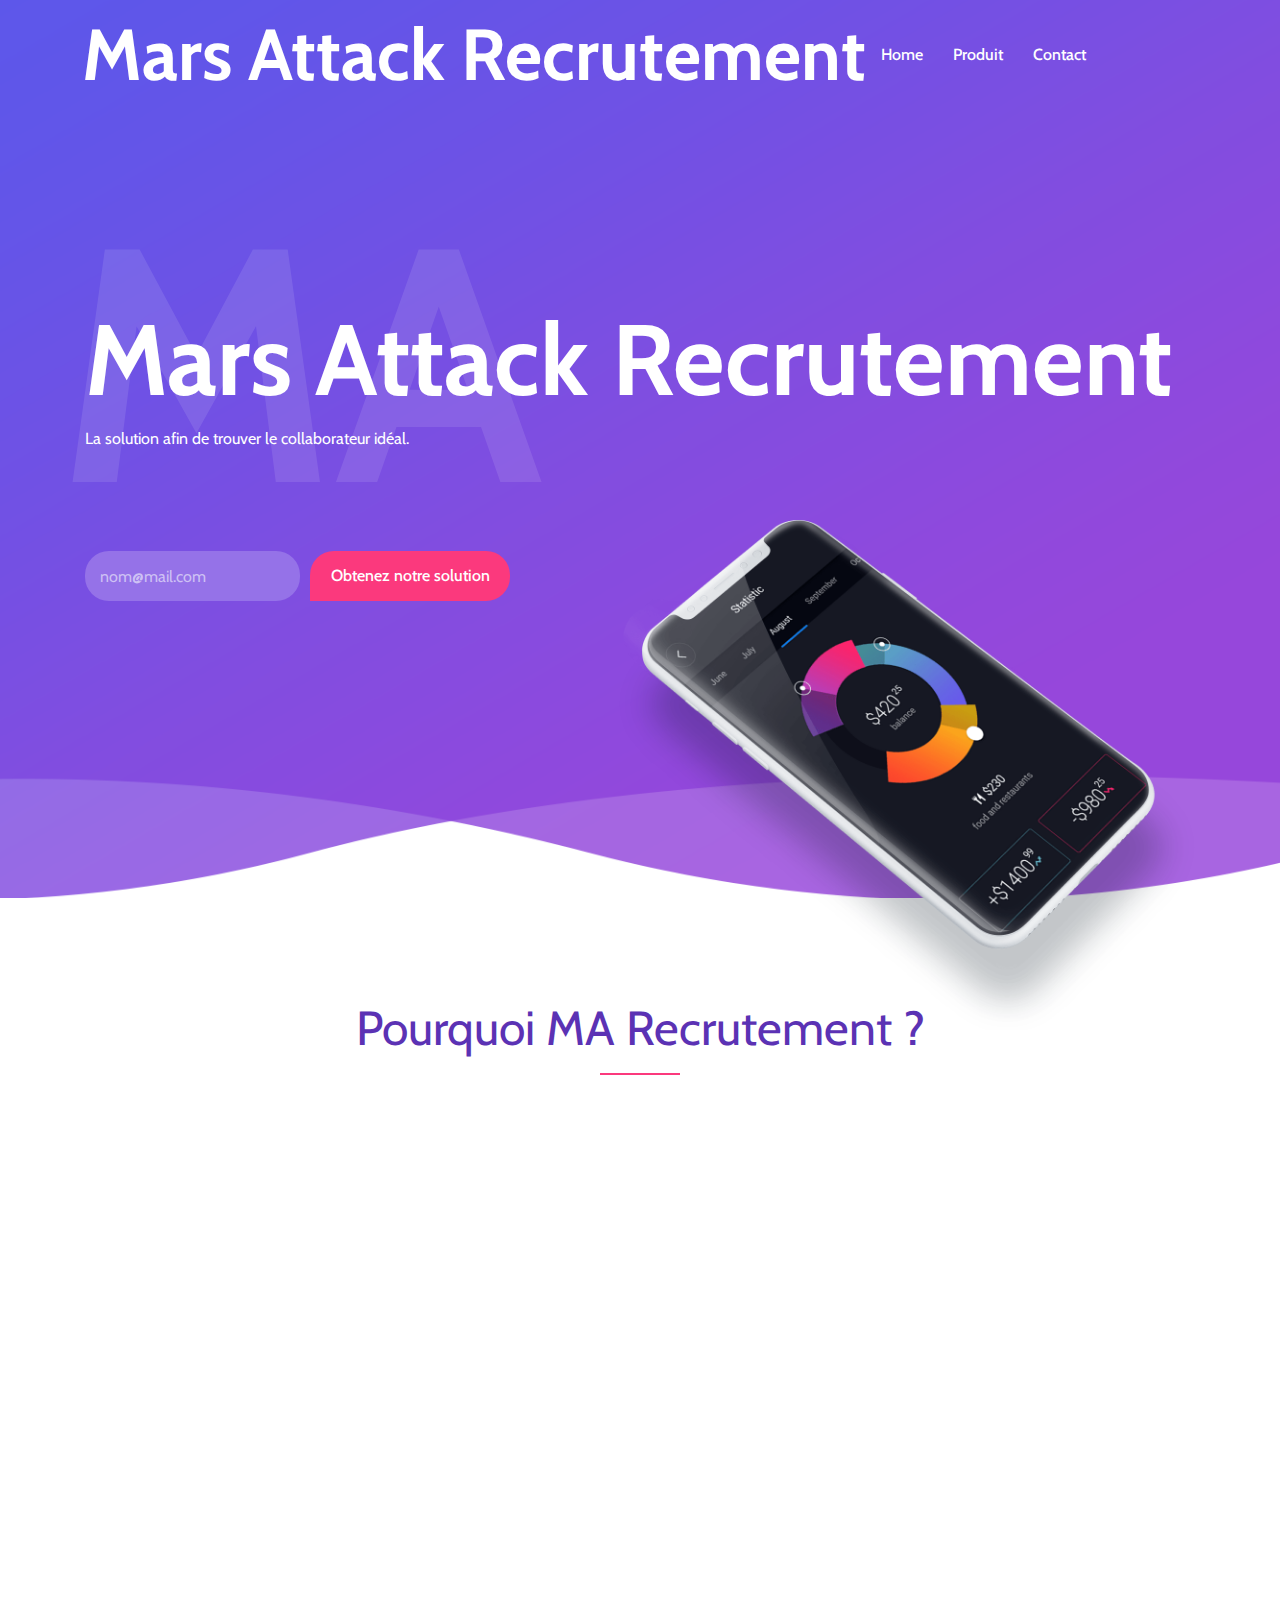
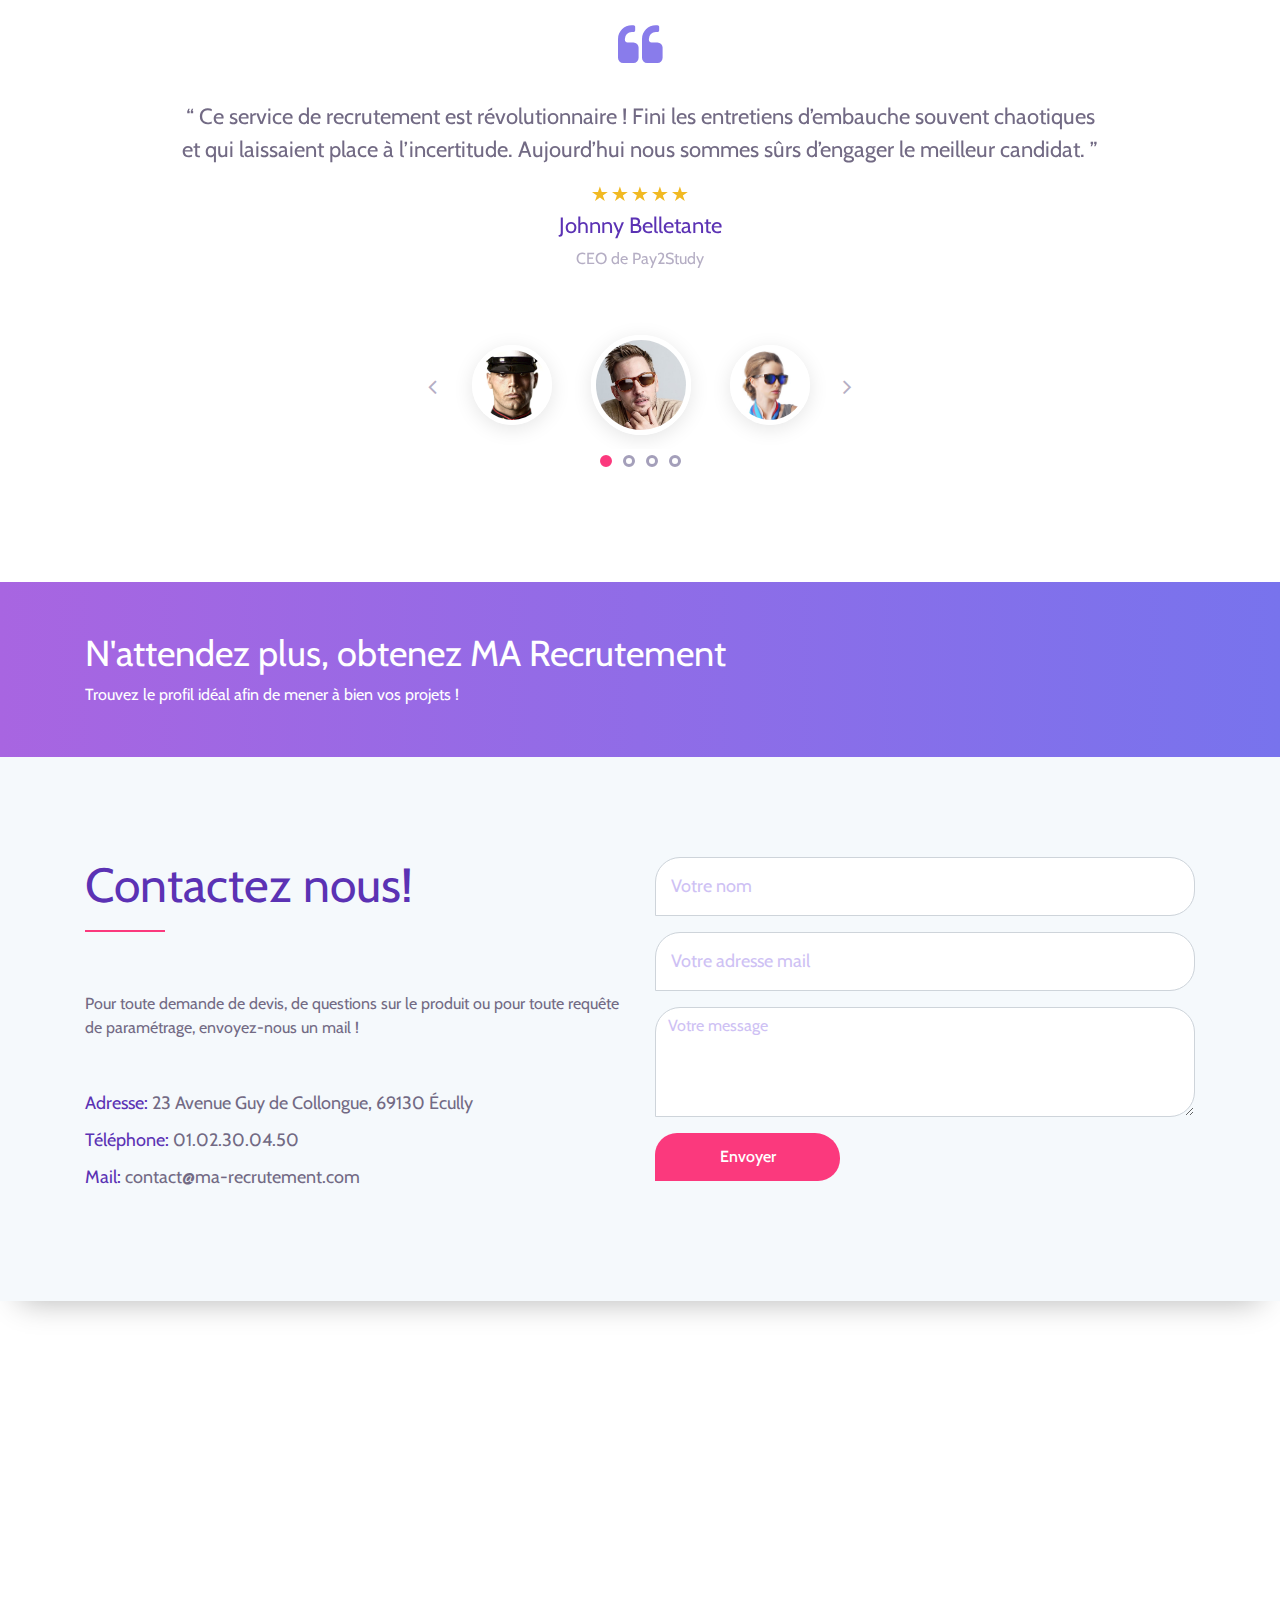
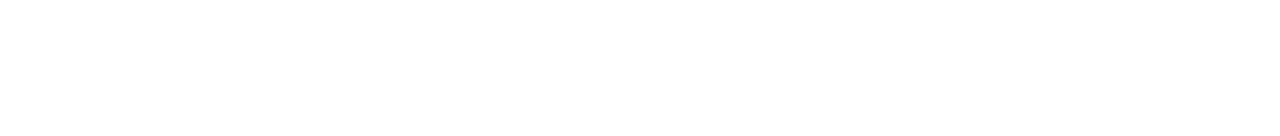
<file: index.html>
<!DOCTYPE html>
<html lang="en">

<head>
    <meta charset="UTF-8">
    <meta name="description" content="">
    <meta http-equiv="X-UA-Compatible" content="IE=edge">
    <meta name="viewport" content="width=device-width, initial-scale=1, shrink-to-fit=no">
    <!-- The above 4 meta tags *must* come first in the head; any other head content must come *after* these tags -->

    <!-- Title -->
    <title>Mars Attack Recrutement</title>

    <!-- Favicon -->
    <link rel="icon" href="img/core-img/favicon.ico">

    <!-- Core Stylesheet -->
    <link href="style.css" rel="stylesheet">

    <!-- Responsive CSS -->
    <link href="css/responsive.css" rel="stylesheet">

</head>

<body>
    <!-- Preloader Start -->
    <div id="preloader">
        <div class="colorlib-load"></div>
    </div>

    <!-- ***** Header Area Start ***** -->
    <header class="header_area animated">
        <div class="container-fluid">
            <div class="row align-items-center">
                <!-- Menu Area Start -->
                <div class="col-12 col-lg-10">
                    <div class="menu_area">
                        <nav class="navbar navbar-expand-lg navbar-light">
                            <!-- Logo -->
                            <a class="navbar-brand" href="#">Mars Attack Recrutement</a>
                            <button class="navbar-toggler" type="button" data-toggle="collapse" data-target="#ca-navbar" aria-controls="ca-navbar" aria-expanded="false" aria-label="Toggle navigation"><span class="navbar-toggler-icon"></span></button>
                            <!-- Menu Area -->
                            <div class="collapse navbar-collapse" id="ca-navbar">
                                <ul class="navbar-nav ml-auto" id="nav">
                                    <li class="nav-item active"><a class="nav-link" href="#home">Home</a></li>
                                    <li class="nav-item"><a class="nav-link" href="produit.html">Produit</a></li>
                                    <li class="nav-item"><a class="nav-link" href="#contact">Contact</a></li>
                                </ul>

                            </div>
                        </nav>
                    </div>

            </div>
        </div>
    </header>
    <!-- ***** Header Area End ***** -->

    <!-- ***** Wellcome Area Start ***** -->
    <section class="wellcome_area clearfix" id="home">
        <div class="container h-100">
            <div class="row h-100 align-items-center">
                <div class="col-12 col-md">
                    <div class="wellcome-heading">
                        <h2>Mars Attack Recrutement</h2>
                        <h3>MA</h3>
                        <p>La solution afin de trouver le collaborateur idéal.</p>
                    </div>
                    <div class="get-start-area">
                        <!-- Form Start -->
                        <form action="#" method="post" class="form-inline">
                            <input type="email" class="form-control email" placeholder="nom@mail.com">
                            <input type="submit" class="submit" value="Obtenez notre solution">
                        </form>
                        <!-- Form End -->
                    </div>
                </div>
            </div>
        </div>
        <!-- Welcome thumb -->
        <div class="welcome-thumb wow fadeInDown" data-wow-delay="0.5s">
            <img src="img/bg-img/welcome-img.png" alt="">
        </div>
    </section>
    <!-- ***** Wellcome Area End ***** -->

    <!-- ***** Special Area Start ***** -->
    <section class="special-area bg-white section_padding_100" id="about">
        <div class="container">
            <div class="row">
                <div class="col-12">
                    <!-- Section Heading Area -->
                    <div class="section-heading text-center">
                        <h2>Pourquoi MA Recrutement ?</h2>
                        <div class="line-shape"></div>
                    </div>
                </div>
            </div>

            <div class="row">
                <!-- Single Special Area -->
                <div class="col-12 col-md-4">
                    <div class="single-special text-center wow fadeInUp" data-wow-delay="0.2s">
                        <div class="single-icon">
                            <i class="ti-mobile" aria-hidden="true"></i>
                        </div>
                        <h4>Une solution connectée</h4>
                        <p>MA Recrutement bénéficie d'une technologie de pointe rendant la solution portable et permettant une grande précision dans le recueil des données</p>
                    </div>
                </div>
                <!-- Single Special Area -->
                <div class="col-12 col-md-4">
                    <div class="single-special text-center wow fadeInUp" data-wow-delay="0.4s">
                        <div class="single-icon">
                            <i class="ti-ruler-pencil" aria-hidden="true"></i>
                        </div>
                        <h4>Du sur-mesure</h4>
                        <p>Afin de répondre le plus largement aux besoins de nos clients, notre solution est développée en étroite collaboration avec ces-derniers pour un résultat unique et propre à chaque entreprise</p>
                    </div>
                </div>
                <!-- Single Special Area -->
                <div class="col-12 col-md-4">
                    <div class="single-special text-center wow fadeInUp" data-wow-delay="0.6s">
                        <div class="single-icon">
                            <i class="ti-settings" aria-hidden="true"></i>
                        </div>
                        <h4>Matériel et logiciel</h4>
                        <p>MA Recrutement offre une solution clé en main. Outre la licence d'utilisation, c'est un ensemble de services qui sont livrés à nos clients (casques de réalité virtuelle, applications mobile et bureau, suivi, maintenance et paramétrages, et bien d'autres services !)</p>
                    </div>
                </div>
            </div>
        </div>
      

    <!-- ***** Client Feedback Area Start ***** -->
    <section class="clients-feedback-area bg-white section_padding_100 clearfix" id="testimonials">
        <div class="container">
            <div class="row justify-content-center">
                <div class="col-12 col-md-10">
                    <div class="slider slider-for">
                        <!-- Client Feedback Text  -->
                        <div class="client-feedback-text text-center">
                            <div class="client">
                                <i class="fa fa-quote-left" aria-hidden="true"></i>
                            </div>
                            <div class="client-description text-center">
                                <p>“ Ce service de recrutement est révolutionnaire ! Fini les entretiens d’embauche souvent chaotiques et qui laissaient place à l’incertitude. Aujourd’hui nous sommes sûrs d’engager le meilleur candidat. 
 ”</p>
                            </div>
                            <div class="star-icon text-center">
                                <i class="ion-ios-star"></i>
                                <i class="ion-ios-star"></i>
                                <i class="ion-ios-star"></i>
                                <i class="ion-ios-star"></i>
                                <i class="ion-ios-star"></i>
                            </div>
                            <div class="client-name text-center">
                                <h5>Johnny Belletante</h5>
                                <p>CEO de Pay2Study</p>
                            </div>
                        </div>
                        <!-- Client Feedback Text  -->
                        <div class="client-feedback-text text-center">
                            <div class="client">
                                <i class="fa fa-quote-left" aria-hidden="true"></i>
                            </div>
                            <div class="client-description text-center">
                                <p>“ Grâce à Mars Attack Recrutement j’ai trouvé les collaborateurs de mes rêves ! Cette méthode de recrutement m’a permi de découvrir et de révéler des qualités que l'on ne peut pas cerner dans des entretiens classiques. 
 ”</p>
                            </div>
                            <div class="star-icon text-center">
                                <i class="ion-ios-star"></i>
                                <i class="ion-ios-star"></i>
                                <i class="ion-ios-star"></i>
                                <i class="ion-ios-star"></i>
                                <i class="ion-ios-star"></i>
                            </div>
                            <div class="client-name text-center">
                                <h5>Léa Martin</h5>
                                <p>PNB Parihaut</p>
                            </div>
                        </div>
                        <!-- Client Feedback Text  -->
                        <div class="client-feedback-text text-center">
                            <div class="client">
                                <i class="fa fa-quote-left" aria-hidden="true"></i>
                            </div>
                            <div class="client-description text-center">
                                <p>“ Mon patron était réticent, mais finalement j'ai réussi à le convaincre d'essayer. Il a été conquis par le gain de temps ! Depuis, la solution a été installée dans tout le Groupe !”</p>
                            </div>
                            <div class="star-icon text-center">
                                <i class="ion-ios-star"></i>
                                <i class="ion-ios-star"></i>
                                <i class="ion-ios-star"></i>
                                <i class="ion-ios-star"></i>
                                <i class="ion-ios-star"></i>
                            </div>
                            <div class="client-name text-center">
                                <h5>Hélène Dupuis</h5>
                                <p>Directrice marketing</p>
                            </div>
                        </div>
                        <!-- Client Feedback Text  -->
                        <div class="client-feedback-text text-center">
                            <div class="client">
                                <i class="fa fa-quote-left" aria-hidden="true"></i>
                            </div>
                            <div class="client-description text-center">
                                <p>“ Après des mois sans emploi, j’ai pu trouver l’emploi qui me convenait avec une simulation d’un débarquement sur mars. Incroyable ! Aujourd’hui je suis épanoui.  ”</p>
                            </div>
                            <div class="star-icon text-center">
                                <i class="ion-ios-star"></i>
                                <i class="ion-ios-star"></i>
                                <i class="ion-ios-star"></i>
                                <i class="ion-ios-star"></i>
                                <i class="ion-ios-star"></i>
                            </div>
                            <div class="client-name text-center">
                                <h5>Gaspard Barjo</h5>
                                <p>Spacemarine</p>
                            </div>
                        </div>
                    </div>
                </div>
                <!-- Client Thumbnail Area -->
                <div class="col-12 col-md-6 col-lg-5">
                    <div class="slider slider-nav">
                        <div class="client-thumbnail">
                            <img src="img/bg-img/client-3.jpg" alt="">
                        </div>
                        <div class="client-thumbnail">
                            <img src="img/bg-img/client-2.jpg" alt="">
                        </div>
                        <div class="client-thumbnail">
                            <img src="img/bg-img/client-1.jpg" alt="">
                        </div>
                        <div class="client-thumbnail">
                            <img src="img/bg-img/client-4.jpg" alt="">
                        </div>
                    </div>
                </div>
            </div>
        </div>
    </section>
    <!-- ***** Client Feedback Area End ***** -->

    <!-- ***** CTA Area Start ***** -->
    <section class="our-monthly-membership section_padding_50 clearfix">
        <div class="container">
            <div class="row align-items-center">
                <div class="col-md-8">
                    <div class="membership-description">
                        <h2>N'attendez plus, obtenez MA Recrutement</h2>
                        <p>Trouvez le profil idéal afin de mener à bien vos projets !</p>
                    </div>
                </div>
                <div class="col-md-4">
                    <div class="get-started-button wow bounceInDown" data-wow-delay="0.5s">
                        <a href="#">Acheter</a>
                    </div>
                </div>
            </div>
        </div>
    </section>
    <!-- ***** CTA Area End ***** -->


    <!-- ***** Contact Us Area Start ***** -->
    <section class="footer-contact-area section_padding_100 clearfix" id="contact">
        <div class="container">
            <div class="row">
                <div class="col-md-6">
                    <!-- Heading Text  -->
                    <div class="section-heading">
                        <h2>Contactez nous!</h2>
                        <div class="line-shape"></div>
                    </div>
                    <div class="footer-text">
                        <p>Pour toute demande de devis, de questions sur le produit ou pour toute requête de paramétrage, envoyez-nous un mail !</p>
                    </div>
                    <div class="address-text">
                        <p><span>Adresse:</span> 23 Avenue Guy de Collongue, 69130 Écully</p>
                    </div>
                    <div class="phone-text">
                        <p><span>Téléphone:</span> 01.02.30.04.50</p>
                    </div>
                    <div class="email-text">
                        <p><span>Mail:</span> contact@ma-recrutement.com</p>
                    </div>
                </div>
                <div class="col-md-6">
                    <!-- Form Start-->
                    <div class="contact_from">
                        <form action="#" method="post">
                            <!-- Message Input Area Start -->
                            <div class="contact_input_area">
                                <div class="row">
                                    <!-- Single Input Area Start -->	
                                    <div class="col-md-12">
                                        <div class="form-group">
                                            <input type="text" class="form-control" name="name" id="name" placeholder="Votre nom" required>
                                        </div>
                                    </div>
                                    <!-- Single Input Area Start -->
                                    <div class="col-md-12">
                                        <div class="form-group">
                                            <input type="email" class="form-control" name="email" id="email" placeholder="Votre adresse mail" required>
                                        </div>
                                    </div>
                                    <!-- Single Input Area Start -->
                                    <div class="col-12">
                                        <div class="form-group">
                                            <textarea name="message" class="form-control" id="message" cols="30" rows="4" placeholder="Votre message" required></textarea>
                                        </div>
                                    </div>
                                    <!-- Single Input Area Start -->
                                    <div class="col-12">
                                        <button type="submit" class="btn submit-btn">Envoyer</button>
                                    </div>
                                </div>
                            </div>
                            <!-- Message Input Area End -->
                        </form>
                    </div>
                </div>
            </div>
        </div>
    </section>
    <!-- ***** Contact Us Area End ***** -->

    <!-- ***** Footer Area Start ***** -->
    <footer class="footer-social-icon text-center section_padding_70 clearfix">
        <!-- footer logo -->
        <div class="footer-text">
            <h2>MA Recrutement.</h2>
        </div>
        <!-- social icon-->
        <div class="footer-social-icon">
            <a href="#"><i class="fa fa-facebook" aria-hidden="true"></i></a>
            <a href="#"><i class="active fa fa-twitter" aria-hidden="true"></i></a>
            <a href="#"> <i class="fa fa-instagram" aria-hidden="true"></i></a>
            <a href="#"><i class="fa fa-google-plus" aria-hidden="true"></i></a>
        </div>
        <div class="footer-menu">
    
        </div>
        <!-- Foooter Text-->
        <div class="copyright-text">
            <!-- ***** Removing this text is now allowed! This template is licensed under CC BY 3.0 ***** -->
            <p>Designed by <a href="https://colorlib.com" target="_blank">Colorlib</a></p>
        </div>
    </footer>
    <!-- ***** Footer Area Start ***** -->

    <!-- Jquery-2.2.4 JS -->
    <script src="js/jquery-2.2.4.min.js"></script>
    <!-- Popper js -->
    <script src="js/popper.min.js"></script>
    <!-- Bootstrap-4 Beta JS -->
    <script src="js/bootstrap.min.js"></script>
    <!-- All Plugins JS -->
    <script src="js/plugins.js"></script>
    <!-- Slick Slider Js-->
    <script src="js/slick.min.js"></script>
    <!-- Footer Reveal JS -->
    <script src="js/footer-reveal.min.js"></script>
    <!-- Active JS -->
    <script src="js/active.js"></script>
</body>

</html>
</file>
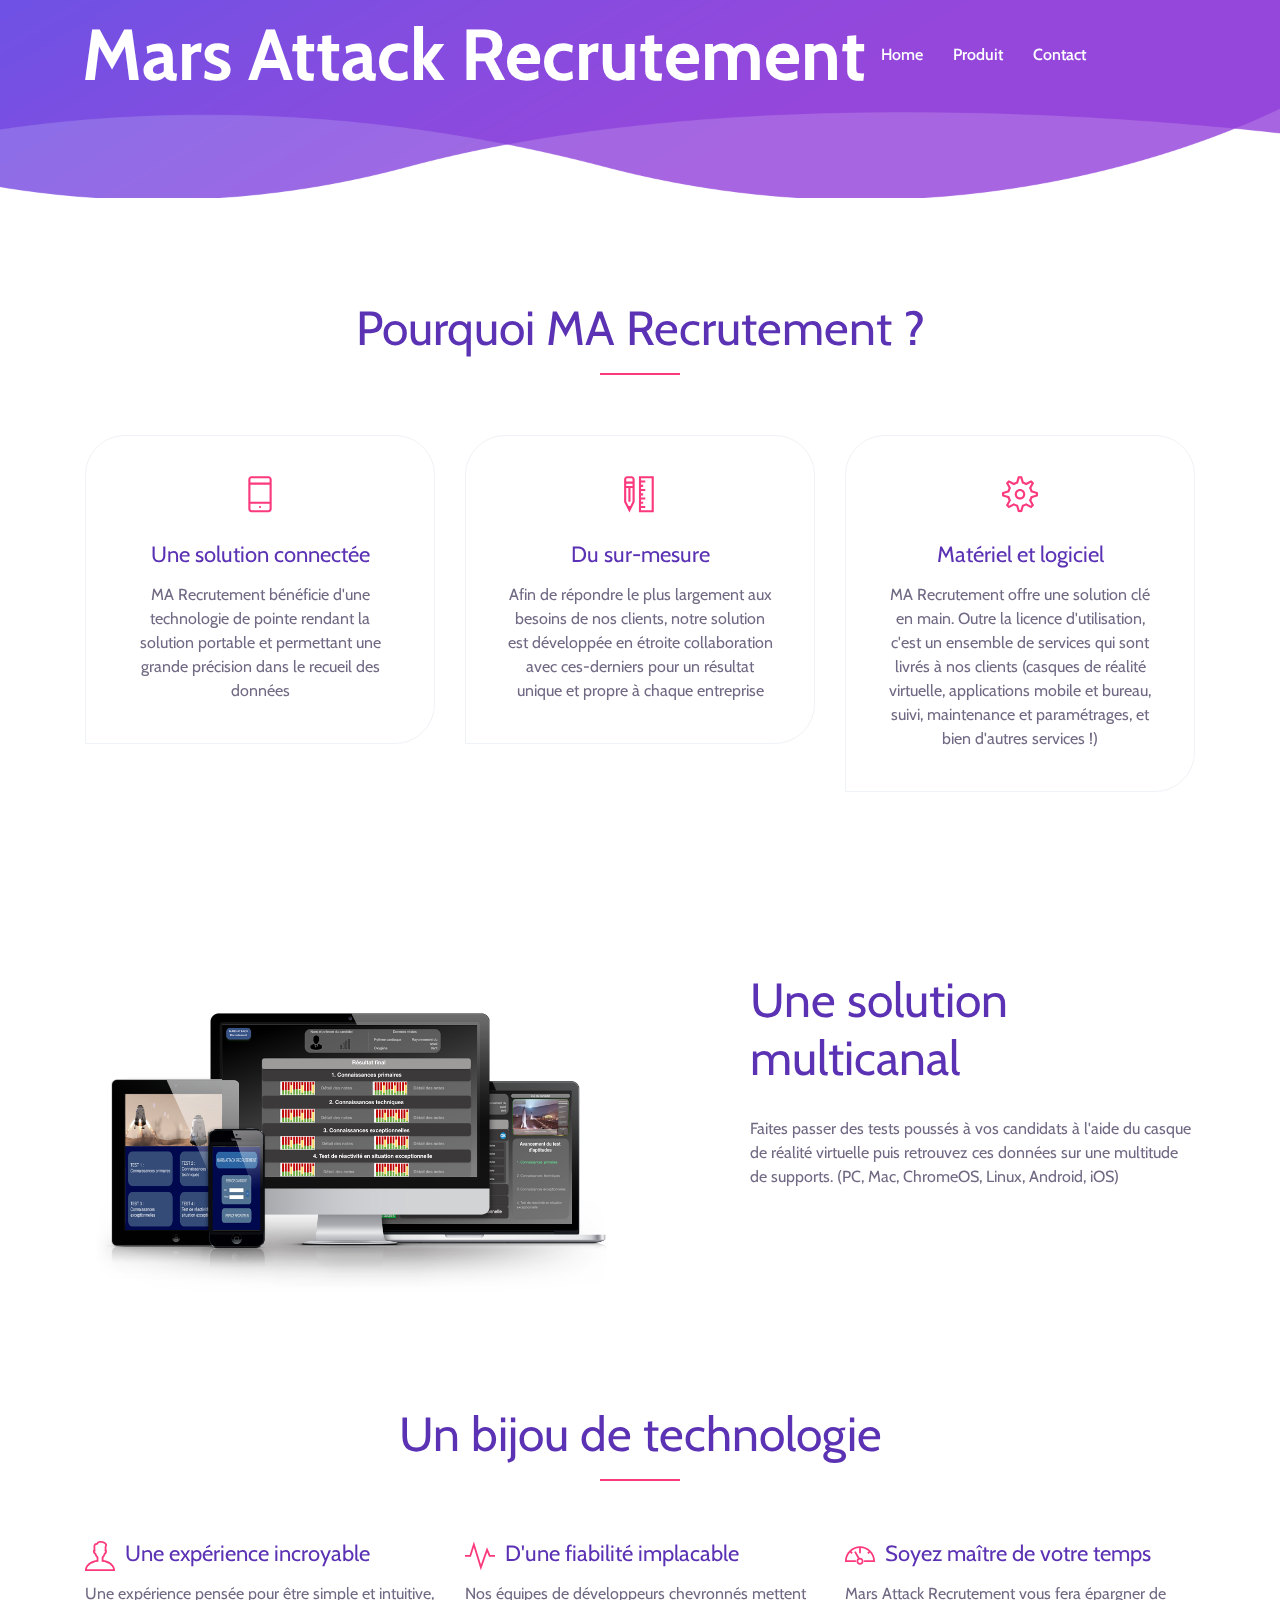
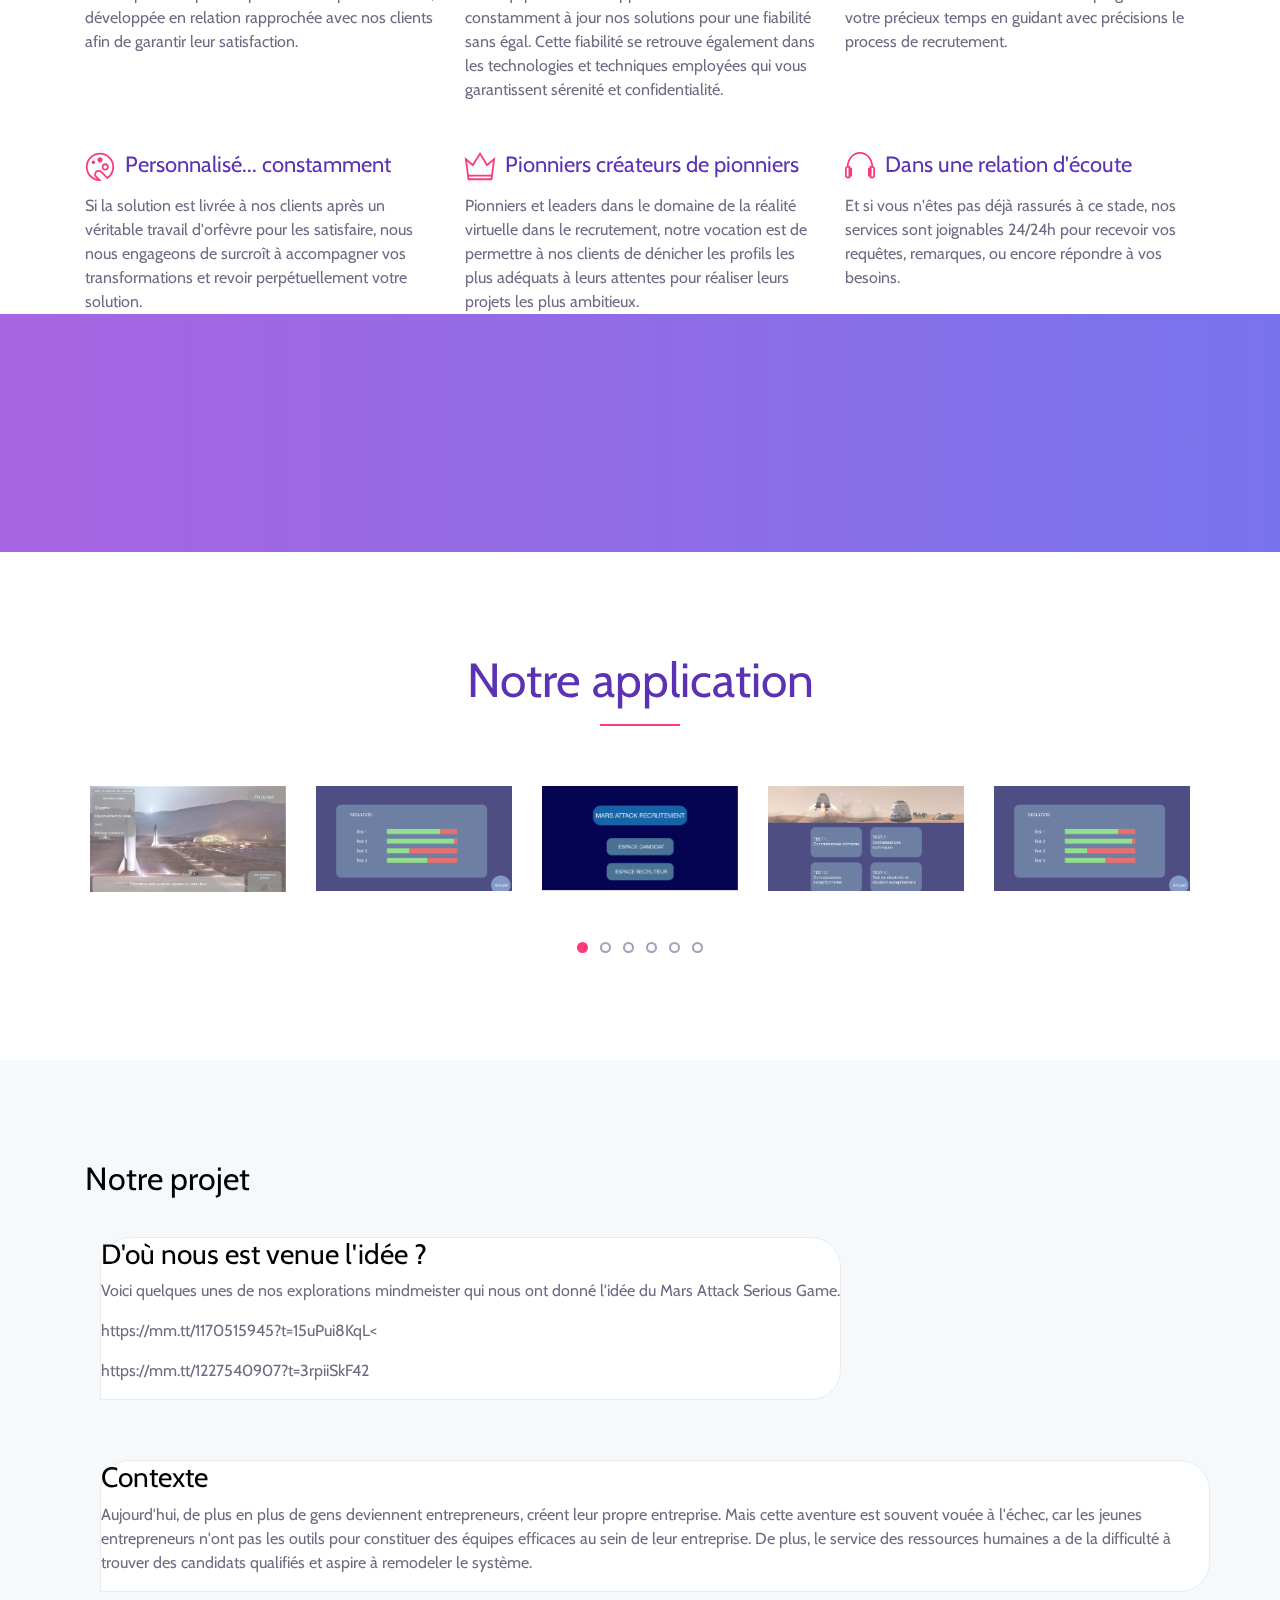
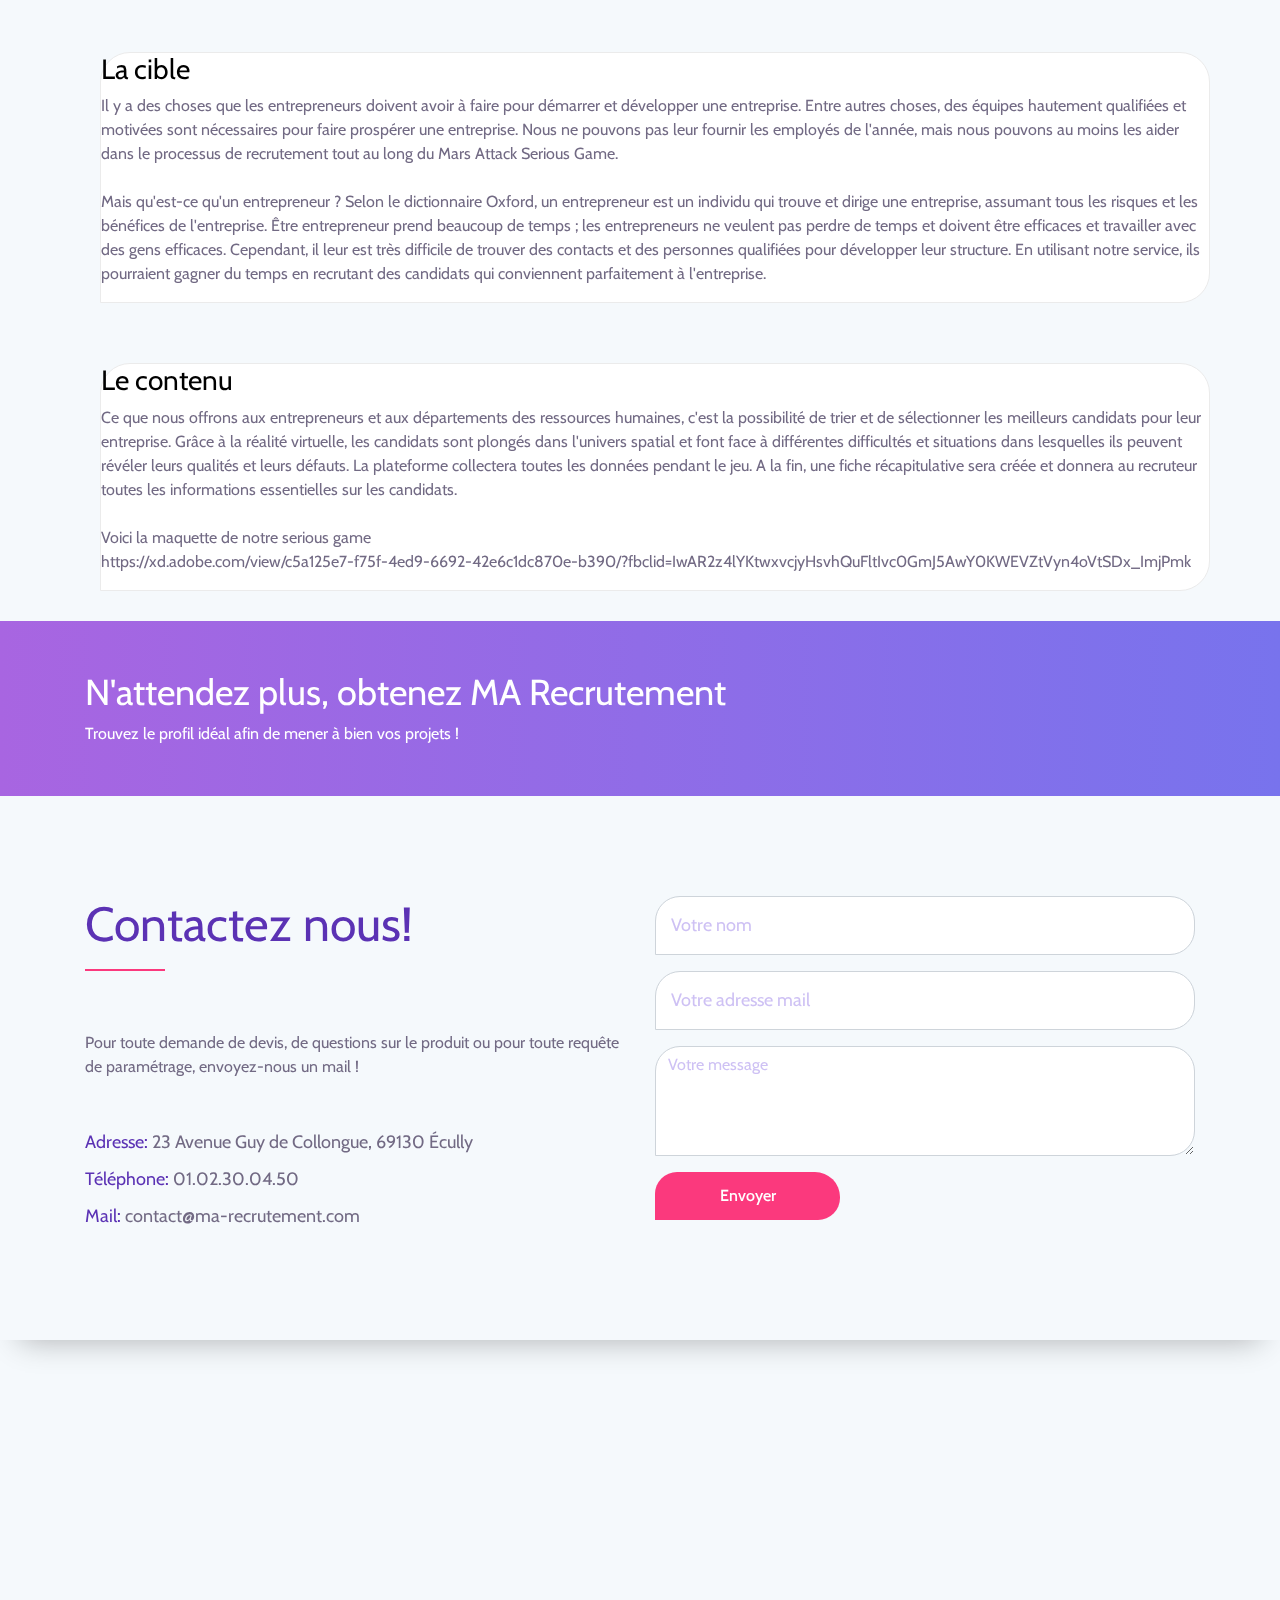
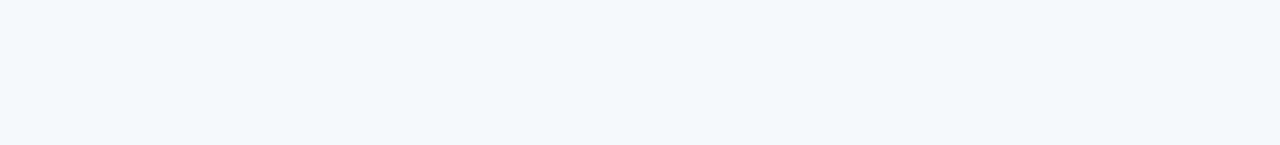
<file: produit.html>
<!DOCTYPE html>
<html lang="en">

<head>
    <meta charset="UTF-8">
    <meta name="description" content="">
    <meta http-equiv="X-UA-Compatible" content="IE=edge">
    <meta name="viewport" content="width=device-width, initial-scale=1, shrink-to-fit=no">
    <!-- The above 4 meta tags *must* come first in the head; any other head content must come *after* these tags -->

    <!-- Title -->
    <title>Mars Attack Recrutement</title>

    <!-- Favicon -->
    <link rel="icon" href="img/core-img/favicon.ico">

    <!-- Core Stylesheet -->
    <link href="style2.css" rel="stylesheet">

    <!-- Responsive CSS -->
    <link href="css/responsive.css" rel="stylesheet">

</head>

<body>
    <!-- Preloader Start -->
    <div id="preloader">
        <div class="colorlib-load"></div>
    </div>

    <!-- ***** Header Area Start ***** -->
    <header class="header_area animated">
        <div class="container-fluid">
            <div class="row align-items-center">
                <!-- Menu Area Start -->
                <div class="col-12 col-lg-10">
                    <div class="menu_area">
                        <nav class="navbar navbar-expand-lg navbar-light">
                            <!-- Logo -->
                            <a class="navbar-brand" href="#">Mars Attack Recrutement</a>
                            <button class="navbar-toggler" type="button" data-toggle="collapse" data-target="#ca-navbar" aria-controls="ca-navbar" aria-expanded="false" aria-label="Toggle navigation"><span class="navbar-toggler-icon"></span></button>
                            <!-- Menu Area -->
                            <div class="collapse navbar-collapse" id="ca-navbar">
                                <ul class="navbar-nav ml-auto" id="nav">
                                    <li class="nav-item active"><a class="nav-link" href="/index.html">Home</a></li>
                                    <li class="nav-item"><a class="nav-link" href="produit.html">Produit</a></li>
                                    <li class="nav-item"><a class="nav-link" href="/index.html">Contact</a></li>
                                </ul>

                            </div>
                        </nav>
                    </div>

            </div>
        </div>
    </header>
    <!-- ***** Header Area End ***** -->

    <!-- ***** Wellcome Area Start ***** -->
    <section class="wellcome_area clearfix" id="home">
        <div class="container h-100">
        
        </div>
 
    </section>
    <!-- ***** Wellcome Area End ***** -->

    <!-- ***** Special Area Start ***** -->
    <section class="special-area bg-white section_padding_100" id="about">
        <div class="container">
            <div class="row">
                <div class="col-12">
                    <!-- Section Heading Area -->
                    <div class="section-heading text-center">
                        <h2>Pourquoi MA Recrutement ?</h2>
                        <div class="line-shape"></div>
                    </div>
                </div>
            </div>

            <div class="row">
                <!-- Single Special Area -->
                <div class="col-12 col-md-4">
                    <div class="single-special text-center wow fadeInUp" data-wow-delay="0.2s">
                        <div class="single-icon">
                            <i class="ti-mobile" aria-hidden="true"></i>
                        </div>
                        <h4>Une solution connectée</h4>
                        <p>MA Recrutement bénéficie d'une technologie de pointe rendant la solution portable et permettant une grande précision dans le recueil des données</p>
                    </div>
                </div>
                <!-- Single Special Area -->
                <div class="col-12 col-md-4">
                    <div class="single-special text-center wow fadeInUp" data-wow-delay="0.4s">
                        <div class="single-icon">
                            <i class="ti-ruler-pencil" aria-hidden="true"></i>
                        </div>
                        <h4>Du sur-mesure</h4>
                        <p>Afin de répondre le plus largement aux besoins de nos clients, notre solution est développée en étroite collaboration avec ces-derniers pour un résultat unique et propre à chaque entreprise</p>
                    </div>
                </div>
                <!-- Single Special Area -->
                <div class="col-12 col-md-4">
                    <div class="single-special text-center wow fadeInUp" data-wow-delay="0.6s">
                        <div class="single-icon">
                            <i class="ti-settings" aria-hidden="true"></i>
                        </div>
                        <h4>Matériel et logiciel</h4>
                        <p>MA Recrutement offre une solution clé en main. Outre la licence d'utilisation, c'est un ensemble de services qui sont livrés à nos clients (casques de réalité virtuelle, applications mobile et bureau, suivi, maintenance et paramétrages, et bien d'autres services !)</p>
                    </div>
                </div>
            </div>
        </div>
        <!-- Special Description Area -->
        <div class="special_description_area mt-150">
            <div class="container">
                <div class="row">
                    <div class="col-lg-6">
                        <div class="special_description_img">
                            <img src="img/bg-img/special2.png" alt="">
                        </div>
                    </div>
                    <div class="col-lg-6 col-xl-5 ml-xl-auto">
                        <div class="special_description_content">
                            <h2>Une solution multicanal</h2>
                            <p>Faites passer des tests poussés à vos candidats à l'aide du casque de réalité virtuelle puis retrouvez ces données sur une multitude de supports. (PC, Mac, ChromeOS, Linux, Android, iOS)</p>
                            <div class="app-download-area">
                                <div class="app-download-btn wow fadeInUp" data-wow-delay="0.2s">
                                    <!-- Google Store Btn -->
                                    <a href="#">
                                        <i class="fa fa-android"></i>
                                        <p class="mb-0"><span></span> Google Store</p>
                                    </a>
                                </div>
                                <div class="app-download-btn wow fadeInDown" data-wow-delay="0.4s">
                                    <!-- Apple Store Btn -->
                                    <a href="#">
                                        <i class="fa fa-apple"></i>
                                        <p class="mb-0"><span></span> Apple Store</p>
                                    </a>
                                </div>
                            </div>
                        </div>
                    </div>
                </div>
            </div>
        </div>
    </section>
    <!-- ***** Special Area End ***** -->

    <!-- ***** Awesome Features Start ***** -->
    <section class="awesome-feature-area bg-white section_padding_0_50 clearfix" id="features">
        <div class="container">
            <div class="row">
                <div class="col-12">
                    <!-- Heading Text -->
                    <div class="section-heading text-center">
                        <h2>Un bijou de technologie</h2>
                        <div class="line-shape"></div>
                    </div>
                </div>
            </div>

            <div class="row">
                <!-- Single Feature Start -->
                <div class="col-12 col-sm-6 col-lg-4">
                    <div class="single-feature">
                        <i class="ti-user" aria-hidden="true"></i>
                        <h5>Une expérience incroyable</h5>
                        <p>Une expérience pensée pour être simple et intuitive, développée en relation rapprochée avec nos clients afin de garantir leur satisfaction.</p>
                    </div>
                </div>
                <!-- Single Feature Start -->
                <div class="col-12 col-sm-6 col-lg-4">
                    <div class="single-feature">
                        <i class="ti-pulse" aria-hidden="true"></i>
                        <h5>D'une fiabilité implacable</h5>
                        <p>Nos équipes de développeurs chevronnés mettent constamment à jour nos solutions pour une fiabilité sans égal. Cette fiabilité se retrouve également dans les technologies et techniques employées qui vous garantissent sérenité et confidentialité.</p>
                    </div>
                </div>
                <!-- Single Feature Start -->
                <div class="col-12 col-sm-6 col-lg-4">
                    <div class="single-feature">
                        <i class="ti-dashboard" aria-hidden="true"></i>
                        <h5>Soyez maître de votre temps</h5>
                        <p>Mars Attack Recrutement vous fera épargner de votre précieux temps en guidant avec précisions le process de recrutement.</p>
                    </div>
                </div>
                <!-- Single Feature Start -->
                <div class="col-12 col-sm-6 col-lg-4">
                    <div class="single-feature">
                        <i class="ti-palette" aria-hidden="true"></i>
                        <h5>Personnalisé... constamment</h5>
                        <p>Si la solution est livrée à nos clients après un véritable travail d'orfèvre pour les satisfaire, nous nous engageons de surcroît à accompagner vos transformations et revoir perpétuellement votre solution.</p>
                    </div>
                </div>
                <!-- Single Feature Start -->
                <div class="col-12 col-sm-6 col-lg-4">
                    <div class="single-feature">
                        <i class="ti-crown" aria-hidden="true"></i>
                        <h5>Pionniers créateurs de pionniers</h5>
                        <p>Pionniers et leaders dans le domaine de la réalité virtuelle dans le recrutement, notre vocation est de permettre à nos clients de dénicher les profils les plus adéquats à leurs attentes pour réaliser leurs projets les plus ambitieux.</p>
                    </div>
                </div>
                <!-- Single Feature Start -->
                <div class="col-12 col-sm-6 col-lg-4">
                    <div class="single-feature">
                        <i class="ti-headphone" aria-hidden="true"></i>
                        <h5>Dans une relation d'écoute</h5>
                        <p>Et si vous n'êtes pas déjà rassurés à ce stade, nos services sont joignables 24/24h pour recevoir vos requêtes, remarques, ou encore répondre à vos besoins.</p>
                    </div>
                </div>
            </div>

        </div>
    </section>
    <!-- ***** Awesome Features End ***** -->


    <!-- ***** Cool Facts Area Start ***** -->
    <section class="cool_facts_area clearfix">
        <div class="container">
            <div class="row">
                <!-- Single Cool Fact-->
                <div class="col-12 col-md-3 col-lg-3">
                    <div class="single-cool-fact d-flex justify-content-center wow fadeInUp" data-wow-delay="0.2s">
                        <div class="counter-area">
                            <h3><span class="counter">127</span></h3>
                        </div>
                        <div class="cool-facts-content">
                            <i class="ion-arrow-down-a"></i>
                            <p>ENTREPRISES <br> équipées</p>
                        </div>
                    </div>
                </div>
                <!-- Single Cool Fact-->
                <div class="col-12 col-md-3 col-lg-3">
                    <div class="single-cool-fact d-flex justify-content-center wow fadeInUp" data-wow-delay="0.4s">
                        <div class="counter-area">
                            <h3><span class="counter">100</span>%</h3>
                        </div>
                        <div class="cool-facts-content">
                            <i class="ion-happy-outline"></i>
                            <p>de <br> SATISFAITS</p>
                        </div>
                    </div>
                </div>
                <!-- Single Cool Fact-->
                <div class="col-12 col-md-3 col-lg-3">
                    <div class="single-cool-fact d-flex justify-content-center wow fadeInUp" data-wow-delay="0.6s">
                        <div class="counter-area">
                            <h3><span class="counter">3984</span></h3>
                        </div>
                        <div class="cool-facts-content">
                            <i class="ion-person"></i>
                            <p>ENTRETIENS <br> menés</p>
                        </div>
                    </div>
                </div>
                <!-- Single Cool Fact-->
                <div class="col-12 col-md-3 col-lg-3">
                    <div class="single-cool-fact d-flex justify-content-center wow fadeInUp" data-wow-delay="0.8s">
                        <div class="counter-area">
                            <h3><span class="counter">35</span></h3>
                        </div>
                        <div class="cool-facts-content">
                            <i class="ion-ios-star-outline"></i>
                            <p>PARTENAIRES <br>nous font confiance</p>
                        </div>
                    </div>
                </div>
            </div>
        </div>
    </section>
    <!-- ***** Cool Facts Area End ***** -->

    <!-- ***** App Screenshots Area Start ***** -->
    <section class="app-screenshots-area bg-white section_padding_0_100 clearfix" id="screenshot">
        <div class="container">
            <div class="row">
                <div class="col-12 text-center">
                    <!-- Heading Text  -->
                    <div class="section-heading">
                        <h2>Notre application</h2>
                        <div class="line-shape"></div>
                    </div>
                </div>
            </div>
        </div>
        <div class="container-fluid">
            <div class="row">
                <div class="col-12">
                    <!-- App Screenshots Slides  -->
                    <div class="app_screenshots_slides owl-carousel">
                        <div class="single-shot">
                            <img src="img/scr-img/app-1.jpg" alt="">
                        </div>
                        <div class="single-shot">
                            <img src="img/scr-img/app-2.jpg" alt="">
                        </div>
                        <div class="single-shot">
                            <img src="img/scr-img/app-3.jpg" alt="">
                        </div>
                        <div class="single-shot">
                            <img src="img/scr-img/app-4.jpg" alt="">
                        </div>
                        <div class="single-shot">
                            <img src="img/scr-img/app-5.jpg" alt="">
                        </div>
                        <div class="single-shot">
                            <img src="img/scr-img/app-3.jpg" alt="">
                        </div>
                    </div>
                </div>
            </div>
        </div>
    </section>
    <!-- ***** App Screenshots Area End *****====== -->

    <!-- ***** Pricing Plane Area Start *****==== -->
    <section class="pricing-plane-area section_padding_100_70 clearfix" id="pricing">

       <div class="container"> 
      
      <h2>Notre projet</h2>
      
      
      <div class="row">     
          <div class="carte1">
             <h3>D'où nous est venue l'idée ?</h3>
            <p>Voici quelques unes de nos explorations mindmeister qui nous ont donné l'idée du Mars Attack Serious Game.</p>
            <p>https://mm.tt/1170515945?t=15uPui8KqL<</p>
            <p>https://mm.tt/1227540907?t=3rpiiSkF42</p>
          </div>

          <div class="carte2">
             <h3>Contexte</h3>
            <p>Aujourd'hui, de plus en plus de gens deviennent entrepreneurs, créent leur propre entreprise. Mais cette aventure est souvent vouée à l'échec, car les jeunes entrepreneurs n'ont pas les outils pour constituer des équipes efficaces au sein de leur entreprise. De plus, le service des ressources humaines a de la difficulté à trouver des candidats qualifiés et aspire à remodeler le système. </p>
          </div>

          <div class="carte3">
             <h3>La cible</h3>
            <p>Il y a des choses que les entrepreneurs doivent avoir à faire pour démarrer et développer une entreprise. Entre autres choses, des équipes hautement qualifiées et motivées sont nécessaires pour faire prospérer une entreprise. Nous ne pouvons pas leur fournir les employés de l'année, mais nous pouvons au moins les aider dans le processus de recrutement tout au long du Mars Attack Serious Game. </br> </br>
 
Mais qu'est-ce qu'un entrepreneur ? 
Selon le dictionnaire Oxford, un entrepreneur est un individu qui trouve et dirige une entreprise, assumant tous les risques et les bénéfices de l'entreprise. Être entrepreneur prend beaucoup de temps ; les entrepreneurs ne veulent pas perdre de temps et doivent être efficaces et travailler avec des gens efficaces. 
Cependant, il leur est très difficile de trouver des contacts et des personnes qualifiées pour développer leur structure. En utilisant notre service, ils pourraient gagner du temps en recrutant des candidats qui conviennent parfaitement à l'entreprise. </p>
          </div>
          
          <div class="carte4">
             <h3>Le contenu</h3>
            <p>Ce que nous offrons aux entrepreneurs et aux départements des ressources humaines, c'est la possibilité de trier et de sélectionner les meilleurs candidats pour leur entreprise. 
Grâce à la réalité virtuelle, les candidats sont plongés dans l'univers spatial et font face à différentes difficultés et situations dans lesquelles ils peuvent révéler leurs qualités et leurs défauts. La plateforme collectera toutes les données pendant le jeu. A la fin, une fiche récapitulative sera créée et donnera au recruteur toutes les informations essentielles sur les candidats. 
</br></br>

Voici la maquette de notre serious game </br>
https://xd.adobe.com/view/c5a125e7-f75f-4ed9-6692-42e6c1dc870e-b390/?fbclid=IwAR2z4lYKtwxvcjyHsvhQuFltIvc0GmJ5AwY0KWEVZtVyn4oVtSDx_ImjPmk</p>
          </div>
          
          
        </div>
        
        
       
        
            
            
          </div>
      


    <!-- ***** CTA Area Start ***** -->
    <section class="our-monthly-membership section_padding_50 clearfix">
        <div class="container">
            <div class="row align-items-center">
                <div class="col-md-8">
                    <div class="membership-description">
                        <h2>N'attendez plus, obtenez MA Recrutement</h2>
                        <p>Trouvez le profil idéal afin de mener à bien vos projets !</p>
                    </div>
                </div>
                <div class="col-md-4">
                    <div class="get-started-button wow bounceInDown" data-wow-delay="0.5s">
                        <a href="#">Acheter</a>
                    </div>
                </div>
            </div>
        </div>
    </section>
    <!-- ***** CTA Area End ***** -->


    <!-- ***** Contact Us Area Start ***** -->
    <section class="footer-contact-area section_padding_100 clearfix" id="contact">
        <div class="container">
            <div class="row">
                <div class="col-md-6">
                    <!-- Heading Text  -->
                    <div class="section-heading">
                        <h2>Contactez nous!</h2>
                        <div class="line-shape"></div>
                    </div>
                    <div class="footer-text">
                        <p>Pour toute demande de devis, de questions sur le produit ou pour toute requête de paramétrage, envoyez-nous un mail !</p>
                    </div>
                    <div class="address-text">
                        <p><span>Adresse:</span> 23 Avenue Guy de Collongue, 69130 Écully</p>
                    </div>
                    <div class="phone-text">
                        <p><span>Téléphone:</span> 01.02.30.04.50</p>
                    </div>
                    <div class="email-text">
                        <p><span>Mail:</span> contact@ma-recrutement.com</p>
                    </div>
                </div>
                <div class="col-md-6">
                    <!-- Form Start-->
                    <div class="contact_from">
                        <form action="#" method="post">
                            <!-- Message Input Area Start -->
                            <div class="contact_input_area">
                                <div class="row">
                                    <!-- Single Input Area Start -->    
                                    <div class="col-md-12">
                                        <div class="form-group">
                                            <input type="text" class="form-control" name="name" id="name" placeholder="Votre nom" required>
                                        </div>
                                    </div>
                                    <!-- Single Input Area Start -->
                                    <div class="col-md-12">
                                        <div class="form-group">
                                            <input type="email" class="form-control" name="email" id="email" placeholder="Votre adresse mail" required>
                                        </div>
                                    </div>
                                    <!-- Single Input Area Start -->
                                    <div class="col-12">
                                        <div class="form-group">
                                            <textarea name="message" class="form-control" id="message" cols="30" rows="4" placeholder="Votre message" required></textarea>
                                        </div>
                                    </div>
                                    <!-- Single Input Area Start -->
                                    <div class="col-12">
                                        <button type="submit" class="btn submit-btn">Envoyer</button>
                                    </div>
                                </div>
                            </div>
                            <!-- Message Input Area End -->
                        </form>
                    </div>
                </div>
            </div>
        </div>
    </section>
    <!-- ***** Contact Us Area End ***** -->

    <!-- ***** Footer Area Start ***** -->
    <footer class="footer-social-icon text-center section_padding_70 clearfix">
        <!-- footer logo -->
        <div class="footer-text">
            <h2>MA Recrutement.</h2>
        </div>
        <!-- social icon-->
        <div class="footer-social-icon">
            <a href="#"><i class="fa fa-facebook" aria-hidden="true"></i></a>
            <a href="#"><i class="active fa fa-twitter" aria-hidden="true"></i></a>
            <a href="#"> <i class="fa fa-instagram" aria-hidden="true"></i></a>
            <a href="#"><i class="fa fa-google-plus" aria-hidden="true"></i></a>
        </div>

        <!-- Foooter Text-->
        <div class="copyright-text">
            <!-- ***** Removing this text is now allowed! This template is licensed under CC BY 3.0 ***** -->
            <p>Designed by <a href="https://colorlib.com" target="_blank">Colorlib</a></p>
        </div>
    </footer>
    <!-- ***** Footer Area Start ***** -->

    <!-- Jquery-2.2.4 JS -->
    <script src="js/jquery-2.2.4.min.js"></script>
    <!-- Popper js -->
    <script src="js/popper.min.js"></script>
    <!-- Bootstrap-4 Beta JS -->
    <script src="js/bootstrap.min.js"></script>
    <!-- All Plugins JS -->
    <script src="js/plugins.js"></script>
    <!-- Slick Slider Js-->
    <script src="js/slick.min.js"></script>
    <!-- Footer Reveal JS -->
    <script src="js/footer-reveal.min.js"></script>
    <!-- Active JS -->
    <script src="js/active.js"></script>
</body>

</html>
</file>
<file: style.css>
/* --------------------------
:: Template Name: Colorlib App - App Landing Page 
:: Template Author: Colorlib
:: Template Author URI: https://colorlib.com/
:: Description: Colorlib is a One Page based App Landing Template. It's very clean, creative & beautiful. It's super     responsive & ultra light.
:: Tags: Colorlib, App Landing, Apps, Responsive App Landing, Bootstrap 4, Free Theme, Free HTML Template, HTML5 Template etc.
:: Version: v1.0
:: Created: 11/03/2017
-------------------------- */

/* --- [Master Stylesheet] ----
:: 1.0 Base CSS Start
:: 2.0 Header Area CSS
:: 3.0 Wellcome Area CSS
:: 4.0 Special Area CSS
:: 5.0 Features Area CSS
:: 6.0 Video Area CSS
:: 7.0 Cool Facts Area CSS
:: 8.0 Screenshots Area CSS
:: 9.0 Pricing Plan Area CSS
:: 10.0 Testimonials Area CSS
:: 11.0 CTA Area CSS Start
:: 12.0 Team Area CSS Start
:: 13.0 Contact Area CSS Start
:: 14.0 Footer Area CSS Start
-------------------------- */

@import url('https://fonts.googleapis.com/css?family=Cabin:400,500,700|Montserrat:400,500,700');
@import 'css/bootstrap.min.css';
@import 'css/animate.css';
@import 'css/magnific-popup.css';
@import 'css/owl.carousel.min.css';
@import 'css/slick.css';
@import 'css/font-awesome.min.css';
@import 'css/themify-icons.css';
@import 'css/ionicons.min.css';

/* --------------------------
:: 1.0 Base CSS Start
-------------------------- */

* {
    margin: 0;
    padding: 0;
}

body {
    font-family: 'Cabin', sans-serif;
    background-color: #fff;
}

h1,
h2,
h3,
h4,
h5,
h6 {
    font-family: 'Cabin', sans-serif;
    font-weight: 400;
    color: #000;
    line-height: 1.2;
}

.section_padding_100 {
    padding-top: 100px;
    padding-bottom: 100px;
}

.section_padding_100_50 {
    padding-top: 100px;
    padding-bottom: 50px;
}

.section_padding_100_70 {
    padding-top: 100px;
    padding-bottom: 70px;
}

.section_padding_50 {
    padding-top: 50px;
    padding-bottom: 50px;
}

.section_padding_50_20 {
    padding-top: 50px;
    padding-bottom: 20px;
}

.section_padding_150 {
    padding-top: 150px;
    padding-bottom: 150px;
}

.section_padding_200 {
    padding-top: 200px;
    padding-bottom: 200px;
}

.section_padding_0_100 {
    padding-top: 0;
    padding-bottom: 100px;
}

.section_padding_70 {
    padding-top: 70px;
    padding-bottom: 70px;
}

.section_padding_0_50 {
    padding-top: 0;
    padding-bottom: 50px;
}

img {
    max-width: 100%;
    max-height: 100%;
}

.mt-15 {
    margin-top: 15px;
}

.mt-30 {
    margin-top: 30px;
}

.mt-40 {
    margin-top: 40px;
}

.mt-50 {
    margin-top: 50px;
}

.mt-100 {
    margin-top: 100px;
}

.mt-150 {
    margin-top: 150px;
}

.mr-15 {
    margin-right: 15px;
}

.mr-30 {
    margin-right: 30px;
}

.mr-50 {
    margin-right: 50px;
}

.mr-100 {
    margin-right: 100px;
}

.mb-15 {
    margin-bottom: 15px;
}

.mb-30 {
    margin-bottom: 30px;
}

.mb-50 {
    margin-bottom: 50px;
}

.mb-100 {
    margin-bottom: 100px;
}

.ml-15 {
    margin-left: 15px;
}

.ml-30 {
    margin-left: 30px;
}

.ml-50 {
    margin-left: 50px;
}

.ml-100 {
    margin-left: 100px;
}

ul,
ol {
    margin: 0;
    padding: 0;
}

#scrollUp {
    bottom: 0;
    font-size: 24px;
    right: 30px;
    width: 50px;
    background-color: #fb397d;
    color: #fff;
    text-align: center;
    height: 50px;
    line-height: 50px;
}

a,
a:hover,
a:focus,
a:active {
    text-decoration: none;
    -webkit-transition-duration: 500ms;
    -o-transition-duration: 500ms;
    transition-duration: 500ms;
}

li {
    list-style: none;
}

p {
    color: #726a84;
    font-size: 16px;
    font-weight: 300;
    margin-top: 0;
}

.heading-text > p {
    font-size: 16px;
}

.section-heading > h2 {
    font-weight: 300;
    color: #5b32b4;
    font-size: 48px;
    margin: 0;
}


.section-heading {
    margin-bottom: 60px;
}

.line-shape-white,
.line-shape {
    width: 80px;
    height: 2px;
    background-color: #fb397d;
    margin-top: 15px;
}

.line-shape {
    margin-left: calc(50% - 40px);
}

.table {
    display: table;
    height: 100%;
    left: 0;
    position: relative;
    top: 0;
    width: 100%;
    z-index: 2;
}

.table-cell {
    display: table-cell;
    vertical-align: middle;
}

#preloader {
    overflow: hidden;
    background-color: #fff;
    height: 100%;
    left: 0;
    position: fixed;
    top: 0;
    width: 100%;
    z-index: 999999;
}

.colorlib-load {
    -webkit-animation: 2000ms linear 0s normal none infinite running colorlib-load;
    animation: 2000ms linear 0s normal none infinite running colorlib-load;
    background: transparent none repeat scroll 0 0;
    border-color: #dddddd #dddddd #fb397d;
    border-radius: 50%;
    border-style: solid;
    border-width: 2px;
    height: 40px;
    left: calc(50% - 20px);
    position: relative;
    top: calc(50% - 20px);
    width: 40px;
    z-index: 9;
}

@-webkit-keyframes colorlib-load {
    0% {
        -webkit-transform: rotate(0deg);
        transform: rotate(0deg);
    }
    100% {
        -webkit-transform: rotate(360deg);
        transform: rotate(360deg);
    }
}

@keyframes colorlib-load {
    0% {
        -webkit-transform: rotate(0deg);
        transform: rotate(0deg);
    }
    100% {
        -webkit-transform: rotate(360deg);
        transform: rotate(360deg);
    }
}

/* --------------------------
:: 2.0 Header Area CSS
-------------------------- */

.header_area {
    left: 0;
    position: absolute;
    width: 100%;
    z-index: 99;
    top: 0;
    padding: 0 4%;
}

.menu_area .navbar-brand {
    font-size: 72px;
    font-weight: 700;
    color: #fff;
    margin: 0;
    line-height: 1;
    padding: 0;
}


.menu_area .navbar-brand:hover,
.menu_area .navbar-brand:focus {
    color: #fff;
}


.menu_area {
    position: relative;
    z-index: 2;
}

.menu_area #nav .nav-link {
    color: #fff;
    display: block;
    font-size: 16px;
    font-weight: 500;
    border-radius: 30px;
    -webkit-transition-duration: 500ms;
    -o-transition-duration: 500ms;
    transition-duration: 500ms;
    padding: 35px 15px;
}


.menu_area nav ul li > a:hover {
    color: #fb397d;
}

.sing-up-button {
    text-align: right;
}

.sing-up-button > a {
    color: #fff;
    font-weight: 500;
    display: inline-block;
    border: 2px solid #a883e9;
    height: 50px;
    min-width: 178px;
    line-height: 46px;
    text-align: center;
    border-radius: 24px 24px 24px 0px;
}

.sing-up-button > a:hover {
    background: #fb397d;
    color: #fff;
    border-color: transparent;
    -webkit-transition-duration: 500ms;
    -o-transition-duration: 500ms;
    transition-duration: 500ms;
}

/* stcicky css */

.header_area.sticky {
    background-color: #884bdf;
    -webkit-box-shadow: 0 4px 20px rgba(0, 0, 0, 0.1);
            box-shadow: 0 4px 20px rgba(0, 0, 0, 0.1);
    height: 70px;
    position: fixed;
    top: 0;
    z-index: 99;
}

.header_area.sticky .menu_area .navbar-brand {
    font-size: 50px;
}

.header_area.sticky .menu_area #nav .nav-link {
    padding: 23px 15px;
}
.header_area.sticky .navbar {
    padding: 0;
}


/* --------------------------
:: 3.0 Wellcome Area CSS
-------------------------- */

.wellcome_area {
    background-image: url(img/bg-img/welcome-bg.png);
    height: 900px;
    position: relative;
    z-index: 1;
    background-position: bottom center;
    background-size: cover;
}

.wellcome_area:after {
    position: absolute;
    width: 100%;
    left: 0;
    height: 2px;
    background-color: #fff;
    content: '';
    bottom: 0;
    z-index: 2;
}

.welcome-thumb {
    width: 45%;
    position: absolute;
    bottom: -130px;
    right: 85px;
    z-index: 9;
}

.welcome-thumb img {
    height: auto;
    width: 100%;
}

.wellcome-heading > h2 {
    font-size: 100px;
    color: #ffffff;
    font-weight: 700;
    position: relative;
    z-index: 3;
}

.get-start-area .email {
    background: #9572e8;
    height: 50px;
    max-width: 300px;
    border: none;
    border-radius: 24px;
    padding: 0px 15px;
}

.form-control::-webkit-input-placeholder {
    color: #cec1f4;
    opacity: 1;
}

.form-control:-ms-input-placeholder {
    color: #cec1f4;
    opacity: 1;
}

.form-control::-ms-input-placeholder {
    color: #cec1f4;
    opacity: 1;
}

.form-control::placeholder {
    color: #cec1f4;
    opacity: 1;
}

.get-start-area .email:focus {
    border: none;
    outline-offset: transparent !important;
    border-radius: 30px;
}

.get-start-area .submit {
    background-color: #fb397d;
    color: #fff;
    font-weight: 500;
    display: inline-block;
    border: none;
    height: 50px;
    min-width: 200px;
    line-height: 46px;
    text-align: center;
    border-radius: 24px 24px 24px 0px;
    margin-left: 10px;
}

.get-start-area .submit:hover {
    background: #6f52e5;
    color: #fff;
    -webkit-transition-duration: 500ms;
    -o-transition-duration: 500ms;
    transition-duration: 500ms;
}

.wellcome-heading > p {
    color: #fff;
}

.wellcome-heading > h3 {
    font-size: 332px;
    position: absolute;
    top: -134px;
    font-weight: 900;
    left: -12px;
    z-index: -1;
    color: #fff;
    opacity: .1;
    -ms-filter: "progid:DXImageTransform.Microsoft.Alpha(Opacity=10)";
}

.wellcome-heading {
    margin-bottom: 100px;
}

/* --------------------------
:: 4.0 Special Area CSS
-------------------------- */

.single-icon > i {
    font-size: 36px;
    color: #fb397d;
}

.single-special > h4 {
    font-size: 22px;
    color: #5b32b4;
}

.single-icon {
    margin-bottom: 25px;
}

.single-special > h4 {
    font-size: 22px;
    color: #5b32b4;
    margin-bottom: 15px;
}

.single-special {
    border: 1px solid #eff2f6;
    padding: 40px;
    border-radius: 40px 40px 40px 0px;
    -webkit-transition-duration: 800ms;
    -o-transition-duration: 800ms;
    transition-duration: 800ms;
    margin-bottom: 30px;
}

.special_description_content > h2 {
    color: #5b32b4;
    font-size: 48px;
    margin-bottom: 30px;
}

.single-special:hover {
    -webkit-box-shadow: 0 10px 90px rgba(0, 0, 0, 0.08);
            box-shadow: 0 10px 90px rgba(0, 0, 0, 0.08);
}

.single-special p {
    margin-bottom: 0;
}

.app-download-area {
    display: -moz-flex;
    display: -ms-flex;
    display: -o-flex;
    display: -webkit-box;
    display: -ms-flexbox;
    display: flex;
    -ms-flex-preferred-size: 1;
    flex-basis: 1;
    margin-top: 50px;
}

.app-download-btn a {
    border: 1px solid #ddd;
    display: -webkit-box;
    display: -ms-flexbox;
    display: flex;
    -webkit-box-align: center;
    -ms-flex-align: center;
    align-items: center;
    padding: 15px 30px;
    border-radius: 30px 30px 30px 0;
    -webkit-box-shadow: 0 10px 30px rgba(0, 0, 0, 0.1);
    box-shadow: 0 10px 30px rgba(0, 0, 0, 0.1);
    -webkit-box-pack: center;
    -ms-flex-pack: center;
    justify-content: center;
}

.app-download-btn.active a,
.app-download-btn a:hover {
    border-color: transparent;
    background-color: #fb397d;
}

.app-download-btn a i {
    color: #47425d;
    font-size: 24px;
    margin-right: 15px;
    -webkit-transition-duration: 500ms;
    -o-transition-duration: 500ms;
    transition-duration: 500ms;
}

.app-download-btn a p {
    font-size: 16px;
    line-height: 1;
    -webkit-transition-duration: 500ms;
    -o-transition-duration: 500ms;
    transition-duration: 500ms;
}

.app-download-btn a p span {
    font-size: 12px;
    display: block;
}

.app-download-btn:first-child {
    margin-right: 20px;
}

.app-download-btn a:hover i,
.app-download-btn.active a i,
.app-download-btn.active a p,
.app-download-btn a:hover p {
    color: #fff;
}

/* --------------------------
:: 5.0 Features Area CSS
-------------------------- */

.single-feature {
    margin-bottom: 50px;
}

.single-feature > p {
    margin-bottom: 0;
}

.single-feature > i {
    color: #fb397d;
    font-size: 30px;
    display: inline-block;
    float: left;
    margin-right: 10px;
}

.single-feature > h5 {
    font-size: 22px;
    color: #5b32b4;
}

.single-feature > p {
    margin-top: 15px;
}

/* --------------------------
:: 6.0 Video Area CSS
-------------------------- */

.video-area {
    position: relative;
    z-index: 1;
    background-position: center center;
    background-size: cover;
    border: 20px solid #fff;
    border-radius: 20px;
    height: 650px;
    -webkit-box-shadow: 0 10px 50px rgba(0, 0, 0, 0.08);
    box-shadow: 0 10px 50px rgba(0, 0, 0, 0.08);
}

.video-area:after {
    position: absolute;
    content: "";
    top: -20px;
    left: -20px;
    width: calc(100% + 40px);
    height: calc(100% + 40px);
    border: 1px solid #f1f4f8;
    z-index: 2;
    border-radius: 20px;
}


.video-area .video-play-btn a {
    width: 80px;
    height: 80px;
    background-color: #fb397d;
    color: #fff;
    text-align: center;
    display: block;
    font-size: 36px;
    line-height: 80px;
    padding-left: 5px;
    border-radius: 50%;
    top: 50%;
    position: absolute;
    left: 50%;
    -webkit-transform: translate(-50%, -50%);
    -ms-transform: translate(-50%, -50%);
    transform: translate(-50%, -50%);
    z-index: 3;
}

.video-area .video-play-btn a:hover {
    background-color: #a865e1;
    color: #fff;
}

/* --------------------------
:: 7.0 Cool Facts Area CSS
-------------------------- */

.cool_facts_area {
    position: relative;
    z-index: auto;
    background: #a865e1;
    background: -webkit-linear-gradient(to left, #7873ed, #a865e1);
    background: -webkit-linear-gradient(right, #7873ed, #a865e1);
    background: -webkit-gradient(linear, right top, left top, from(#7873ed), to(#a865e1));
    background: -o-linear-gradient(right, #7873ed, #a865e1);
    background: linear-gradient(to left, #7873ed, #a865e1);
    padding: 180px 0 80px 0;
    top: -100px;
}


.cool_facts_area:after {
    position: absolute;
    bottom: -100px;
    left: 0;
    right: 0;
    width: 100%;
    height: 100px;
    background-color: #fff;
    content: ''
}

.cool-facts-content > i {
    color: #ffffff;
    font-size: 36px;
}

.counter-area {
    min-width: 100px;
    -ms-flex-item-align: end;
    align-self: flex-end;
}

.counter-area > h3 {
    color: #ffffff;
    font-size: 60px;
    margin-bottom: 0;
    line-height: 1;
}

.cool-facts-content > p {
    font-size: 18px;
    color: #ffffff;
    margin-bottom: 0;
}

/* --------------------------
:: 8.0 Screenshots Area CSS
-------------------------- */

.app_screenshots_slides {
    padding: 0 6%;
}

.app_screenshots_slides .single-shot {
    opacity: 0.7;
    -ms-filter: "progid:DXImageTransform.Microsoft.Alpha(Opacity=70)";
    -webkit-transform: scale(0.85);
    -ms-transform: scale(0.85);
    transform: scale(0.85)
}

.app_screenshots_slides .center .single-shot {
    opacity: 1;
    -ms-filter: "progid:DXImageTransform.Microsoft.Alpha(Opacity=100)";
    -webkit-transform: scale(1);
    -ms-transform: scale(1);
    transform: scale(1)
}

.app-screenshots-area .owl-dot {
    height: 11px;
    width: 11px;
    border: 2px solid #a49fba;
    border-radius: 50%;
    display: inline-block;
    margin: 0 6px;
    margin-top: 50px;
}

.app-screenshots-area .owl-dot.active {
    background-color: #fb397d;
    border: transparent;
}

.app-screenshots-area .owl-dots {
    height: 100%;
    width: 100%;
    text-align: center;
}

/* --------------------------
:: 9.0 Pricing Plan Area CSS
-------------------------- */

.pricing-plane-area {
    background: #f5f9fc;
}

.single-price-plan {
    background: #ffffff;
    border: 1px solid #ebebeb;
    border-radius: 30px 30px 30px 0;
    margin-bottom: 30px;
}

.single-price-plan .package-plan {
    padding: 40px 0;
    border-radius: 30px 30px 0 0;
}

.single-price-plan .package-plan > h5 {
    color: #5b32b4;
    font-size: 18px;
}


.single-price-plan .package-plan .ca-price h4 {
    color: #fb397d;
    font-size: 48px;
    position: relative;
    z-index: 1;
    margin-bottom: 0;
    line-height: 1;
}

.single-price-plan .package-plan .ca-price span {
    font-size: 18px;
    color: #fb397d;
}

.single-price-plan .plan-button > a {
    background: #726a84;
    padding: 10px 0;
    border-bottom-right-radius: 30px;
    color: #ffffff;
    font-size: 16px;
    font-weight: 500;
    display: block;
    -webkit-transition-duration: 500ms;
    -o-transition-duration: 500ms;
    transition-duration: 500ms;
}

.single-price-plan .package-description > p {
    margin-bottom: 0;
    line-height: 1;
    padding: 15px 0;
    border-bottom: 1px solid #ebebeb;
}

.single-price-plan .package-description > p:first-child {
    border-top: 1px solid #ebebeb;
}

.single-price-plan.active .package-plan,
.single-price-plan.active .plan-button > a,
.single-price-plan:hover .plan-button > a {
    background-color: #a865e1;
}

.single-price-plan.active .package-plan .ca-price > h4,
.single-price-plan.active .package-plan .ca-price > span,
.single-price-plan.active .package-plan > h5,
.single-price-plan.active .plan-button > a {
    color: #fff;
}

/* --------------------------
:: 10.0 Testimonials Area CSS
-------------------------- */

.clients-feedback-area .client-name > h5 {
    color: #5b32b4;
    font-size: 22px;
    margin-top: 5px;
}

.clients-feedback-area .star-icon > i {
    font-size: 18px;
    color: #f1b922;
}

.clients-feedback-area .client-description > p {
    max-width: 1010px;
    margin: auto;
    margin-bottom: 15px;
    font-size: 22px;
}

.clients-feedback-area .client > i {
    font-size: 48px;
    color: #897ceb;
    margin-bottom: 30px;
}

.clients-feedback-area .client-name > p {
    color: #b5aec4;
}

.clients-feedback-area .slick-dots {
    display: -moz-flex;
    display: -ms-flex;
    display: -o-flex;
    display: -webkit-box;
    display: -ms-flexbox;
    display: flex;
    -webkit-box-pack: center;
    -ms-flex-pack: center;
    justify-content: center
}

.clients-feedback-area .slick-dots li button {
    width: 12px;
    height: 12px;
    text-indent: -999999999999999999999999px;
    border: 3px solid #a49fba;
    background-color: #fff;
    border-radius: 50%;
    margin: 5.5px;
    outline: none;
}

.clients-feedback-area .slick-dots li.slick-active button {
    background-color: #fb397d;
    border-color: #fb397d;
}

.clients-feedback-area .slick-slide.client-thumbnail {
    display: -moz-flex;
    display: -ms-flex;
    display: -o-flex;
    display: -webkit-box;
    display: -ms-flexbox;
    display: flex;
    -webkit-box-pack: center;
    -ms-flex-pack: center;
    justify-content: center;
    -webkit-box-align: center;
    -ms-flex-align: center;
    align-items: center;
    height: 129px;
}


.clients-feedback-area .slick-slide img {
    display: block;
    width: 80px !important;
    height: 80px !important;
    border-radius: 50%;
    border: 5px solid #fff;
    -webkit-box-shadow: 0px 4px 20px rgba(0, 0, 0, 0.1);
    box-shadow: 0px 4px 20px rgba(0, 0, 0, 0.1);
}

.clients-feedback-area .slick-slide.slick-current img {
    width: 100px !important;
    height: 100px !important;
}

.clients-feedback-area .slick-arrow {
    position: absolute;
    width: 30px;
    background-color: #fff;
    height: 100%;
    text-align: center;
    font-size: 24px;
    color: #b5aec4;
    display: block;
    line-height: 550%;
    left: 0;
    z-index: 90;
    cursor: pointer;
}

.clients-feedback-area .slick-arrow.fa-angle-right {
    left: auto;
    right: 0;
    top: 0;
}

/* --------------------------
:: 11.0 CTA Area CSS Start
-------------------------- */

.our-monthly-membership {
    background: #a865e1;
    background: -webkit-linear-gradient(to left, #7873ed, #a865e1);
    background: -webkit-linear-gradient(right, #7873ed, #a865e1);
    background: -webkit-gradient(linear, right top, left top, from(#7873ed), to(#a865e1));
    background: -o-linear-gradient(right, #7873ed, #a865e1);
    background: linear-gradient(to left, #7873ed, #a865e1);
}

.membership-description > h2 {
    color: #ffffff;
    font-size: 36px;
}

.membership-description > p {
    color: #ffffff;
    margin-bottom: 0;
}

.get-started-button > a {
    background: #ffffff;
    height: 45px;
    min-width: 155px;
    display: inline-block;
    text-align: center;
    line-height: 45px;
    color: #fb397d;
    font-weight: 500;
    border-radius: 23px 23px 23px 0;
}

.get-started-button > a:hover {
    background: #5b32b4;
    color: #fff;
    -webkit-transition-duration: 500ms;
    -o-transition-duration: 500ms;
    transition-duration: 500ms;
}

.get-started-button {
    text-align: right;
}

/* --------------------------
:: 12.0 Team Area CSS Start
-------------------------- */

.member-image {
    margin-bottom: 30px;
    border-radius: 30px 30px 30px 0;
    position: relative;
    z-index: 1;
}

.member-image img {
    border-radius: 30px 30px 30px 0;
}

.member-text > h4 {
    font-size: 22px;
    color: #5b32b4;
}

.member-text > p {
    color: #b5aec4;
    margin-bottom: 0;
}

.team-hover-effects {
    position: absolute;
    top: 0;
    left: 0;
    width: 100%;
    height: 100%;
    background-color: rgba(105, 75, 228, 0.8);
    border-radius: 30px 30px 30px 0;
    opacity: 0;
    -ms-filter: "progid:DXImageTransform.Microsoft.Alpha(Opacity=0)";
    -webkit-transition: all 500ms;
    -o-transition: all 500ms;
    transition: all 500ms;
}

.single-team-member:hover .team-hover-effects {
    opacity: 1;
    -ms-filter: "progid:DXImageTransform.Microsoft.Alpha(Opacity=100)";
}

.team-social-icon {
    position: absolute;
    z-index: 5;
    top: 0;
    left: 0;
    height: 100%;
    width: 100%;
    display: -webkit-box;
    display: -ms-flexbox;
    display: flex;
    -webkit-box-align: center;
    -ms-flex-align: center;
    align-items: center;
    -webkit-box-pack: center;
    -ms-flex-pack: center;
    justify-content: center;
}

.team-social-icon > a {
    font-size: 14px;
    color: #fff;
    background: #9a81d7;
    height: 40px;
    width: 40px;
    line-height: 40px;
    text-align: center;
    border-radius: 10px 10px 10px 0;
    display: block;
    margin: 2.5px;
}

.single-team-member {
    margin-bottom: 50px;
}

/* --------------------------
:: 13.0 Contact Area CSS Start
-------------------------- */

.address-text > p,
.phone-text > p,
.email-text > p {
    font-size: 18px;
    margin-bottom: 10px;
}

.address-text > p > span,
.phone-text > p > span,
.email-text > p > span {
    color: #5b32b4;
}

.footer-contact-area .line-shape {
    margin-left: 0;
}

.footer-contact-area .heading-text > p {
    margin-top: 50px;
}

.footer-contact-area .heading-text {
    margin-bottom: 50px;
}

#name {
    font-size: 18px;
    padding: 15px 15px;
    border-radius: 25px 25px 25px 0;
}

#email {
    font-size: 18px;
    padding: 15px 15px;
    border-radius: 25px 25px 25px 0;
}

#message {
    border-radius: 25px 25px 25px 0;
}

.btn.submit-btn {
    background: #fb397d;
    height: 48px;
    min-width: 185px;
    color: #ffffff;
    font-weight: 500;
    border-radius: 22px 25px 22px 0;
}

.btn.submit-btn:hover {
    background: #5b32b4;
    color: #fff;
    -webkit-transition-duration: 500ms;
    -o-transition-duration: 500ms;
    transition-duration: 500ms;
}

.footer-contact-area {
    background: #f5f9fc;
}

.footer-text > p {
    margin-bottom: 50px;
}

/* --------------------------
:: 14.0 Footer Area CSS Start
-------------------------- */

.footer-text > h2 {
    color: #5b32b4;
    font-size: 72px;
    font-weight: 700;
}

.footer-social-icon > a > i {
    background: #9b69e4;
    font-size: 14px;
    color: #ffffff;
    height: 40px;
    width: 40px;
    line-height: 40px;
    font-weight: 500;
    border-radius: 10px 10px 10px 0px;
    margin-right: 10px;
}

.footer-social-icon > a > i:hover {
    background: #fb397d;
    color: #fff;
    -webkit-transition-duration: 500ms;
    -o-transition-duration: 500ms;
    transition-duration: 500ms;
}

.social-icon {
    margin-bottom: 30px;
}

.footer-text {
    margin-bottom: 15px;
}

.footer-menu ul li {
    display: inline-block;
}

.footer-menu ul li a {
    border-right: 2px solid #726a84;
    display: block;
    padding: 0 7.5px;
    color: #726a84;
}

.footer-social-icon > a .active {
    background: #fb397d;
}

.footer-menu ul li:last-child a {
    border-right: 0 solid #ddd;
}

.footer-social-icon {
    margin-bottom: 30px;
}

.footer-menu {
    margin-bottom: 15px;
}

.copyright-text > p {
    margin-bottom: 0;
}
</file>
<file: css/responsive.css>
@media (min-width: 992px) and (max-width: 1199px) {
    .menu_area .navbar-brand {
        font-size: 42px;
    }
    .menu_area #nav .nav-link {
        padding: 35px 7.5px;
    }
    .sing-up-button > a {
        color: #fff;
        height: 40px;
        min-width: 152px;
        line-height: 36px;
        font-size: 14px;
    }
    .welcome-thumb {
        width: 50%;
        bottom: -100px;
        right: 50px;
    }
    .video-area {
        height: 550px;
    }
    .app_screenshots_slides {
        padding: 0 4%;
    }
    .header_area.sticky .menu_area #nav .nav-link {
        padding: 23px 7.5px;
    }
}

@media (min-width: 768px) and (max-width: 991px) {
    .header_area {
        padding: 0;
    }
    .menu_area .navbar-brand {
        font-size: 48px;
    }
    .header_area.sticky {
        height: 50px;
    }
    .header_area .menu_area #nav .nav-link,
    .header_area.sticky .menu_area #nav .nav-link {
        padding: 7.5px 15px;
    }
    #ca-navbar {
        padding: 30px;
        border-radius: 3px;
        background-color: #5b32b4;
        text-align: left;
    }
    .sing-up-button {
        margin-top: 30px;
        text-align: left;
    }
    .welcome-thumb {
        width: 50%;
        bottom: -100px;
        right: 0;
    }
    .wellcome-heading {
        margin-bottom: 70px;
    }
    .single-special {
        padding: 30px 10px;
    }
    .special_description_area.mt-150 {
        margin-top: 50px;
    }
    .special_description_content > h2 {
        font-size: 30px;
    }
    .video-area {
        height: 350px;
    }
    .section-heading > h2 {
        font-size: 38px;
    }
    .address-text > p,
    .phone-text > p,
    .email-text > p {
        font-size: 16px;
    }
    .footer-text > p {
        margin-bottom: 30px;
    }
    .section-heading {
        margin-bottom: 50px;
    }
    .sing-up-button > a {
        margin-top: 4px;
        display: inline-block;
        border: 2px solid #a883e9;
        height: 40px;
        min-width: 160px;
        line-height: 36px;
        font-size: 14px;
    }
    .counter-area {
        min-width: 50px;
    }
    .counter-area > h3 {
        font-size: 30px;
    }
    .app_screenshots_slides {
        padding: 0;
    }
    .clients-feedback-area .slick-slide.slick-current img {
        width: 90px !important;
        height: 90px !important;
    }
}

@media (min-width: 320px) and (max-width: 767px) {
    .header_area {
        padding: 0;
    }
    .menu_area .navbar-brand {
        font-size: 48px;
    }
    .header_area.sticky {
        height: 50px;
    }
    .header_area .menu_area #nav .nav-link,
    .header_area.sticky .menu_area #nav .nav-link {
        padding: 5px 15px;
    }
    #ca-navbar {
        padding: 20px;
        border-radius: 3px;
        background-color: #5b32b4;
        text-align: left;
    }
    .sing-up-button {
        margin-top: 30px;
        text-align: left;
    }
    .header_area {
        top: 0;
    }
    .welcome_text .cd-intro > p {
        font-size: 14px;
    }
    .wellcome-heading > h2 {
        font-size: 48px;
    }
    .get-start-area .email {
        margin-bottom: 20px;
        max-width: 100%;
    }
    .welcome-thumb {
        width: 90%;
        bottom: -74px;
        right: 0;
    }
    .logo_area > a > h2 {
        font-size: 40px;
        margin-top: 10px;
    }
    .section-heading > h2 {
        font-size: 32px;
    }
    .single-special {
        margin-bottom: 30px;
    }
    .special_description_area.mt-150 {
        margin-top: 50px;
    }
    .special_description_content > h2 {
        font-size: 30px;
    }
    .app-download-btn:first-child {
        margin-right: 0;
    }
    .app-download-area {
        display: block;
    }
    .app-download-btn {
        margin-bottom: 20px;
    }
    .video-area {
        border: 10px solid #fff;
        border-radius: 20px;
        height: 250px;
    }
    .video-area::after {
        top: -10px;
        left: -10px;
        width: calc(100% + 20px);
        height: calc(100% + 20px);
        border: 1px solid #f1f4f8;
        z-index: 2;
        border-radius: 20px;
    }
    .clients-feedback-area .client-description > p {
        font-size: 20px;
    }
    .clients-feedback-area .slick-slide img {
        width: 60px !important;
        height: 60px !important;
    }
    .clients-feedback-area .slick-slide.slick-current img {
        width: 70px !important;
        height: 70px !important;
    }
    .membership-description > h2 {
        font-size: 32px;
    }
    .get-started-button {
        text-align: left;
        margin-top: 20px;
    }
    .contact_from {
        margin-top: 30px;
    }
    .wellcome-heading > h3 {
        font-size: 252px;
        top: -105px;
        left: -1px;
    }
    .wellcome-heading,
    .single-cool-fact {
        margin-bottom: 50px;
    }
    .cool_facts_area .col-12:last-of-type .single-cool-fact {
        margin-bottom: 0;
    }
}

@media (min-width: 480px) and (max-width: 767px) {
    .wellcome-heading > h3 {
        font-size: 284px;
    }
    .wellcome-heading > h2 {
        font-size: 70px;
    }
    .welcome-thumb {
        bottom: -109px;
        width: 75%;
    }
    .wellcome-heading {
        margin-bottom: 50px;
    }
    .wellcome-heading > h3 {
        top: -139px;
    }
    .get-start-area .email {
        max-width: 370px;
    }
}

@media (min-width: 576px) and (max-width: 767px) {
    .wellcome-heading > h3 {
        font-size: 286px;
    }
    .get-start-area .email {
        margin-bottom: 0;
    }
}
</file>
<file: style2.css>
/* --------------------------
:: Template Name: Colorlib App - App Landing Page 
:: Template Author: Colorlib
:: Template Author URI: https://colorlib.com/
:: Description: Colorlib is a One Page based App Landing Template. It's very clean, creative & beautiful. It's super     responsive & ultra light.
:: Tags: Colorlib, App Landing, Apps, Responsive App Landing, Bootstrap 4, Free Theme, Free HTML Template, HTML5 Template etc.
:: Version: v1.0
:: Created: 11/03/2017
-------------------------- */

/* --- [Master Stylesheet] ----
:: 1.0 Base CSS Start
:: 2.0 Header Area CSS
:: 3.0 Wellcome Area CSS
:: 4.0 Special Area CSS
:: 5.0 Features Area CSS
:: 6.0 Video Area CSS
:: 7.0 Cool Facts Area CSS
:: 8.0 Screenshots Area CSS
:: 9.0 Pricing Plan Area CSS
:: 10.0 Testimonials Area CSS
:: 11.0 CTA Area CSS Start
:: 12.0 Team Area CSS Start
:: 13.0 Contact Area CSS Start
:: 14.0 Footer Area CSS Start
-------------------------- */

@import url('https://fonts.googleapis.com/css?family=Cabin:400,500,700|Montserrat:400,500,700');
@import 'css/bootstrap.min.css';
@import 'css/animate.css';
@import 'css/magnific-popup.css';
@import 'css/owl.carousel.min.css';
@import 'css/slick.css';
@import 'css/font-awesome.min.css';
@import 'css/themify-icons.css';
@import 'css/ionicons.min.css';

/* --------------------------
:: 1.0 Base CSS Start
-------------------------- */

* {
    margin: 0;
    padding: 0;
}

body {
    font-family: 'Cabin', sans-serif;
    background-color: #fff;
}

h1,
h2,
h3,
h4,
h5,
h6 {
    font-family: 'Cabin', sans-serif;
    font-weight: 400;
    color: #000;
    line-height: 1.2;
}

.carte1 {
margin-left: 15px; 
    background: #ffffff;
    border: 1px solid #ebebeb;
    border-radius: 30px 30px 30px 0;
    margin-bottom: 30px;
    margin-left: 30px;
    margin-top: 30px;
}
.carte2 {
margin-left: 15px; 
    background: #ffffff;
    border: 1px solid #ebebeb;
    border-radius: 30px 30px 30px 0;
    margin-bottom: 30px;
    margin-left: 30px;
    margin-top: 30px;
}
.carte3 {
margin-left: 15px; 
    background: #ffffff;
    border: 1px solid #ebebeb;
    border-radius: 30px 30px 30px 0;
    margin-bottom: 30px;
    margin-left: 30px;
    margin-top: 30px;
}
.carte4 {
margin-left: 15px; 
    background: #ffffff;
    border: 1px solid #ebebeb;
    border-radius: 30px 30px 30px 0;
    margin-bottom: 30px;
    margin-left: 30px;
    margin-top: 30px;
}


.section_padding_100 {
    padding-top: 100px;
    padding-bottom: 100px;
}

.section_padding_100_50 {
    padding-top: 100px;
    padding-bottom: 50px;
}

.section_padding_100_70 {
    padding-top: 100px;
    padding-bottom: 70px;
}

.section_padding_50 {
    padding-top: 50px;
    padding-bottom: 50px;
}

.section_padding_50_20 {
    padding-top: 50px;
    padding-bottom: 20px;
}

.section_padding_150 {
    padding-top: 150px;
    padding-bottom: 150px;
}

.section_padding_200 {
    padding-top: 200px;
    padding-bottom: 200px;
}

.section_padding_0_100 {
    padding-top: 0;
    padding-bottom: 100px;
}

.section_padding_70 {
    padding-top: 70px;
    padding-bottom: 70px;
}

.section_padding_0_50 {
    padding-top: 0;
    padding-bottom: 50px;
}

img {
    max-width: 100%;
    max-height: 100%;
}

.mt-15 {
    margin-top: 15px;
}

.mt-30 {
    margin-top: 30px;
}

.mt-40 {
    margin-top: 40px;
}

.mt-50 {
    margin-top: 50px;
}

.mt-100 {
    margin-top: 100px;
}

.mt-150 {
    margin-top: 150px;
}

.mr-15 {
    margin-right: 15px;
}

.mr-30 {
    margin-right: 30px;
}

.mr-50 {
    margin-right: 50px;
}

.mr-100 {
    margin-right: 100px;
}

.mb-15 {
    margin-bottom: 15px;
}

.mb-30 {
    margin-bottom: 30px;
}

.mb-50 {
    margin-bottom: 50px;
}

.mb-100 {
    margin-bottom: 100px;
}

.ml-15 {
    margin-left: 15px;
}

.ml-30 {
    margin-left: 30px;
}

.ml-50 {
    margin-left: 50px;
}

.ml-100 {
    margin-left: 100px;
}

ul,
ol {
    margin: 0;
    padding: 0;
}

#scrollUp {
    bottom: 0;
    font-size: 24px;
    right: 30px;
    width: 50px;
    background-color: #fb397d;
    color: #fff;
    text-align: center;
    height: 50px;
    line-height: 50px;
}

a,
a:hover,
a:focus,
a:active {
    text-decoration: none;
    -webkit-transition-duration: 500ms;
    -o-transition-duration: 500ms;
    transition-duration: 500ms;
}

li {
    list-style: none;
}

p {
    color: #726a84;
    font-size: 16px;
    font-weight: 300;
    margin-top: 0;
}

.heading-text > p {
    font-size: 16px;
}

.section-heading > h2 {
    font-weight: 300;
    color: #5b32b4;
    font-size: 48px;
    margin: 0;
}


.section-heading {
    margin-bottom: 60px;
}

.line-shape-white,
.line-shape {
    width: 80px;
    height: 2px;
    background-color: #fb397d;
    margin-top: 15px;
}

.line-shape {
    margin-left: calc(50% - 40px);
}

.table {
    display: table;
    height: 100%;
    left: 0;
    position: relative;
    top: 0;
    width: 100%;
    z-index: 2;
}

.table-cell {
    display: table-cell;
    vertical-align: middle;
}

#preloader {
    overflow: hidden;
    background-color: #fff;
    height: 100%;
    left: 0;
    position: fixed;
    top: 0;
    width: 100%;
    z-index: 999999;
}

.colorlib-load {
    -webkit-animation: 2000ms linear 0s normal none infinite running colorlib-load;
    animation: 2000ms linear 0s normal none infinite running colorlib-load;
    background: transparent none repeat scroll 0 0;
    border-color: #dddddd #dddddd #fb397d;
    border-radius: 50%;
    border-style: solid;
    border-width: 2px;
    height: 40px;
    left: calc(50% - 20px);
    position: relative;
    top: calc(50% - 20px);
    width: 40px;
    z-index: 9;
}

@-webkit-keyframes colorlib-load {
    0% {
        -webkit-transform: rotate(0deg);
        transform: rotate(0deg);
    }
    100% {
        -webkit-transform: rotate(360deg);
        transform: rotate(360deg);
    }
}

@keyframes colorlib-load {
    0% {
        -webkit-transform: rotate(0deg);
        transform: rotate(0deg);
    }
    100% {
        -webkit-transform: rotate(360deg);
        transform: rotate(360deg);
    }
}

/* --------------------------
:: 2.0 Header Area CSS
-------------------------- */

.header_area {
    left: 0;
    position: absolute;
    width: 100%;
    z-index: 99;
    top: 0;
    padding: 0 4%;
}

.menu_area .navbar-brand {
    font-size: 72px;
    font-weight: 700;
    color: #fff;
    margin: 0;
    line-height: 1;
    padding: 0;
}


.menu_area .navbar-brand:hover,
.menu_area .navbar-brand:focus {
    color: #fff;
}


.menu_area {
    position: relative;
    z-index: 2;
}

.menu_area #nav .nav-link {
    color: #fff;
    display: block;
    font-size: 16px;
    font-weight: 500;
    border-radius: 30px;
    -webkit-transition-duration: 500ms;
    -o-transition-duration: 500ms;
    transition-duration: 500ms;
    padding: 35px 15px;
}


.menu_area nav ul li > a:hover {
    color: #fb397d;
}

.sing-up-button {
    text-align: right;
}

.sing-up-button > a {
    color: #fff;
    font-weight: 500;
    display: inline-block;
    border: 2px solid #a883e9;
    height: 50px;
    min-width: 178px;
    line-height: 46px;
    text-align: center;
    border-radius: 24px 24px 24px 0px;
}

.sing-up-button > a:hover {
    background: #fb397d;
    color: #fff;
    border-color: transparent;
    -webkit-transition-duration: 500ms;
    -o-transition-duration: 500ms;
    transition-duration: 500ms;
}

/* stcicky css */

.header_area.sticky {
    background-color: #884bdf;
    -webkit-box-shadow: 0 4px 20px rgba(0, 0, 0, 0.1);
            box-shadow: 0 4px 20px rgba(0, 0, 0, 0.1);
    height: 70px;
    position: fixed;
    top: 0;
    z-index: 99;
}

.header_area.sticky .menu_area .navbar-brand {
    font-size: 50px;
}

.header_area.sticky .menu_area #nav .nav-link {
    padding: 23px 15px;
}
.header_area.sticky .navbar {
    padding: 0;
}


/* --------------------------
:: 3.0 Wellcome Area CSS
-------------------------- */

.wellcome_area {
    background-image: url(img/bg-img/welcome-bg.png);
    height: 200px;
    position: relative;
    z-index: 1;
    background-position: bottom center;
    background-size: cover;
}

.wellcome_area:after {
    position: absolute;
    width: 100%;
    left: 0;
    height: 2px;
    background-color: #fff;
    content: '';
    bottom: 0;
    z-index: 2;
}

.welcome-thumb {
    width: 45%;
    position: absolute;
    bottom: -130px;
    right: 85px;
    z-index: 9;
}

.welcome-thumb img {
    height: auto;
    width: 100%;
}

.wellcome-heading > h2 {
    font-size: 100px;
    color: #ffffff;
    font-weight: 700;
    position: relative;
    z-index: 3;
}

.get-start-area .email {
    background: #9572e8;
    height: 50px;
    max-width: 300px;
    border: none;
    border-radius: 24px;
    padding: 0px 15px;
}

.form-control::-webkit-input-placeholder {
    color: #cec1f4;
    opacity: 1;
}

.form-control:-ms-input-placeholder {
    color: #cec1f4;
    opacity: 1;
}

.form-control::-ms-input-placeholder {
    color: #cec1f4;
    opacity: 1;
}

.form-control::placeholder {
    color: #cec1f4;
    opacity: 1;
}

.get-start-area .email:focus {
    border: none;
    outline-offset: transparent !important;
    border-radius: 30px;
}

.get-start-area .submit {
    background-color: #fb397d;
    color: #fff;
    font-weight: 500;
    display: inline-block;
    border: none;
    height: 50px;
    min-width: 200px;
    line-height: 46px;
    text-align: center;
    border-radius: 24px 24px 24px 0px;
    margin-left: 10px;
}

.get-start-area .submit:hover {
    background: #6f52e5;
    color: #fff;
    -webkit-transition-duration: 500ms;
    -o-transition-duration: 500ms;
    transition-duration: 500ms;
}

.wellcome-heading > p {
    color: #fff;
}

.wellcome-heading > h3 {
    font-size: 332px;
    position: absolute;
    top: -134px;
    font-weight: 900;
    left: -12px;
    z-index: -1;
    color: #fff;
    opacity: .1;
    -ms-filter: "progid:DXImageTransform.Microsoft.Alpha(Opacity=10)";
}

.wellcome-heading {
    margin-bottom: 100px;
}

/* --------------------------
:: 4.0 Special Area CSS
-------------------------- */

.single-icon > i {
    font-size: 36px;
    color: #fb397d;
}

.single-special > h4 {
    font-size: 22px;
    color: #5b32b4;
}

.single-icon {
    margin-bottom: 25px;
}

.single-special > h4 {
    font-size: 22px;
    color: #5b32b4;
    margin-bottom: 15px;
}

.single-special {
    border: 1px solid #eff2f6;
    padding: 40px;
    border-radius: 40px 40px 40px 0px;
    -webkit-transition-duration: 800ms;
    -o-transition-duration: 800ms;
    transition-duration: 800ms;
    margin-bottom: 30px;
}

.special_description_content > h2 {
    color: #5b32b4;
    font-size: 48px;
    margin-bottom: 30px;
}

.single-special:hover {
    -webkit-box-shadow: 0 10px 90px rgba(0, 0, 0, 0.08);
            box-shadow: 0 10px 90px rgba(0, 0, 0, 0.08);
}

.single-special p {
    margin-bottom: 0;
}

.app-download-area {
    display: -moz-flex;
    display: -ms-flex;
    display: -o-flex;
    display: -webkit-box;
    display: -ms-flexbox;
    display: flex;
    -ms-flex-preferred-size: 1;
    flex-basis: 1;
    margin-top: 50px;
}

.app-download-btn a {
    border: 1px solid #ddd;
    display: -webkit-box;
    display: -ms-flexbox;
    display: flex;
    -webkit-box-align: center;
    -ms-flex-align: center;
    align-items: center;
    padding: 15px 30px;
    border-radius: 30px 30px 30px 0;
    -webkit-box-shadow: 0 10px 30px rgba(0, 0, 0, 0.1);
    box-shadow: 0 10px 30px rgba(0, 0, 0, 0.1);
    -webkit-box-pack: center;
    -ms-flex-pack: center;
    justify-content: center;
}

.app-download-btn.active a,
.app-download-btn a:hover {
    border-color: transparent;
    background-color: #fb397d;
}

.app-download-btn a i {
    color: #47425d;
    font-size: 24px;
    margin-right: 15px;
    -webkit-transition-duration: 500ms;
    -o-transition-duration: 500ms;
    transition-duration: 500ms;
}

.app-download-btn a p {
    font-size: 16px;
    line-height: 1;
    -webkit-transition-duration: 500ms;
    -o-transition-duration: 500ms;
    transition-duration: 500ms;
}

.app-download-btn a p span {
    font-size: 12px;
    display: block;
}

.app-download-btn:first-child {
    margin-right: 20px;
}

.app-download-btn a:hover i,
.app-download-btn.active a i,
.app-download-btn.active a p,
.app-download-btn a:hover p {
    color: #fff;
}

/* --------------------------
:: 5.0 Features Area CSS
-------------------------- */

.single-feature {
    margin-bottom: 50px;
}

.single-feature > p {
    margin-bottom: 0;
}

.single-feature > i {
    color: #fb397d;
    font-size: 30px;
    display: inline-block;
    float: left;
    margin-right: 10px;
}

.single-feature > h5 {
    font-size: 22px;
    color: #5b32b4;
}

.single-feature > p {
    margin-top: 15px;
}

/* --------------------------
:: 6.0 Video Area CSS
-------------------------- */

.video-area {
    position: relative;
    z-index: 1;
    background-position: center center;
    background-size: cover;
    border: 20px solid #fff;
    border-radius: 20px;
    height: 650px;
    -webkit-box-shadow: 0 10px 50px rgba(0, 0, 0, 0.08);
    box-shadow: 0 10px 50px rgba(0, 0, 0, 0.08);
}

.video-area:after {
    position: absolute;
    content: "";
    top: -20px;
    left: -20px;
    width: calc(100% + 40px);
    height: calc(100% + 40px);
    border: 1px solid #f1f4f8;
    z-index: 2;
    border-radius: 20px;
}


.video-area .video-play-btn a {
    width: 80px;
    height: 80px;
    background-color: #fb397d;
    color: #fff;
    text-align: center;
    display: block;
    font-size: 36px;
    line-height: 80px;
    padding-left: 5px;
    border-radius: 50%;
    top: 50%;
    position: absolute;
    left: 50%;
    -webkit-transform: translate(-50%, -50%);
    -ms-transform: translate(-50%, -50%);
    transform: translate(-50%, -50%);
    z-index: 3;
}

.video-area .video-play-btn a:hover {
    background-color: #a865e1;
    color: #fff;
}

/* --------------------------
:: 7.0 Cool Facts Area CSS
-------------------------- */

.cool_facts_area {
    position: relative;
    z-index: auto;
    background: #a865e1;
    background: -webkit-linear-gradient(to left, #7873ed, #a865e1);
    background: -webkit-linear-gradient(right, #7873ed, #a865e1);
    background: -webkit-gradient(linear, right top, left top, from(#7873ed), to(#a865e1));
    background: -o-linear-gradient(right, #7873ed, #a865e1);
    background: linear-gradient(to left, #7873ed, #a865e1);
    padding: 50px 0 80px 0;
    top: -100px;
}


.cool_facts_area:after {
    position: absolute;
    bottom: -100px;
    left: 0;
    right: 0;
    width: 100%;
    height: 100px;
    background-color: #fff;
    content: ''
}

.cool-facts-content > i {
    color: #ffffff;
    font-size: 36px;
}

.counter-area {
    min-width: 100px;
    -ms-flex-item-align: end;
    align-self: flex-end;
}

.counter-area > h3 {
    color: #ffffff;
    font-size: 60px;
    margin-bottom: 0;
    line-height: 1;
}

.cool-facts-content > p {
    font-size: 18px;
    color: #ffffff;
    margin-bottom: 0;
}

/* --------------------------
:: 8.0 Screenshots Area CSS
-------------------------- */

.app_screenshots_slides {
    padding: 0 6%;
}

.app_screenshots_slides .single-shot {
    opacity: 0.7;
    -ms-filter: "progid:DXImageTransform.Microsoft.Alpha(Opacity=70)";
    -webkit-transform: scale(0.85);
    -ms-transform: scale(0.85);
    transform: scale(1)
}

.app_screenshots_slides .center .single-shot {
    opacity: 1;
    -ms-filter: "progid:DXImageTransform.Microsoft.Alpha(Opacity=100)";
    -webkit-transform: scale(1);
    -ms-transform: scale(1);
    transform: scale(1)
}

.app-screenshots-area .owl-dot {
    height: 11px;
    width: 11px;
    border: 2px solid #a49fba;
    border-radius: 50%;
    display: inline-block;
    margin: 0 6px;
    margin-top: 50px;
}

.app-screenshots-area .owl-dot.active {
    background-color: #fb397d;
    border: transparent;
}

.app-screenshots-area .owl-dots {
    height: 100%;
    width: 100%;
    text-align: center;
}

/* --------------------------
:: 9.0 Pricing Plan Area CSS
-------------------------- */

.pricing-plane-area {
    background: #f5f9fc;
}

.single-price-plan {
    background: #ffffff;
    border: 1px solid #ebebeb;
    border-radius: 30px 30px 30px 0;
    margin-bottom: 30px;
}

.single-price-plan .package-plan {
    padding: 40px 0;
    border-radius: 30px 30px 0 0;
}

.single-price-plan .package-plan > h5 {
    color: #5b32b4;
    font-size: 18px;
}


.single-price-plan .package-plan .ca-price h4 {
    color: #fb397d;
    font-size: 48px;
    position: relative;
    z-index: 1;
    margin-bottom: 0;
    line-height: 1;
}

.single-price-plan .package-plan .ca-price span {
    font-size: 18px;
    color: #fb397d;
}

.single-price-plan .plan-button > a {
    background: #726a84;
    padding: 10px 0;
    border-bottom-right-radius: 30px;
    color: #ffffff;
    font-size: 16px;
    font-weight: 500;
    display: block;
    -webkit-transition-duration: 500ms;
    -o-transition-duration: 500ms;
    transition-duration: 500ms;
}

.single-price-plan .package-description > p {
    margin-bottom: 0;
    line-height: 1;
    padding: 15px 0;
    border-bottom: 1px solid #ebebeb;
}

.single-price-plan .package-description > p:first-child {
    border-top: 1px solid #ebebeb;
}

.single-price-plan.active .package-plan,
.single-price-plan.active .plan-button > a,
.single-price-plan:hover .plan-button > a {
    background-color: #a865e1;
}

.single-price-plan.active .package-plan .ca-price > h4,
.single-price-plan.active .package-plan .ca-price > span,
.single-price-plan.active .package-plan > h5,
.single-price-plan.active .plan-button > a {
    color: #fff;
}

/* --------------------------
:: 10.0 Testimonials Area CSS
-------------------------- */

.clients-feedback-area .client-name > h5 {
    color: #5b32b4;
    font-size: 22px;
    margin-top: 5px;
}

.clients-feedback-area .star-icon > i {
    font-size: 18px;
    color: #f1b922;
}

.clients-feedback-area .client-description > p {
    max-width: 1010px;
    margin: auto;
    margin-bottom: 15px;
    font-size: 22px;
}

.clients-feedback-area .client > i {
    font-size: 48px;
    color: #897ceb;
    margin-bottom: 30px;
}

.clients-feedback-area .client-name > p {
    color: #b5aec4;
}

.clients-feedback-area .slick-dots {
    display: -moz-flex;
    display: -ms-flex;
    display: -o-flex;
    display: -webkit-box;
    display: -ms-flexbox;
    display: flex;
    -webkit-box-pack: center;
    -ms-flex-pack: center;
    justify-content: center
}

.clients-feedback-area .slick-dots li button {
    width: 12px;
    height: 12px;
    text-indent: -999999999999999999999999px;
    border: 3px solid #a49fba;
    background-color: #fff;
    border-radius: 50%;
    margin: 5.5px;
    outline: none;
}

.clients-feedback-area .slick-dots li.slick-active button {
    background-color: #fb397d;
    border-color: #fb397d;
}

.clients-feedback-area .slick-slide.client-thumbnail {
    display: -moz-flex;
    display: -ms-flex;
    display: -o-flex;
    display: -webkit-box;
    display: -ms-flexbox;
    display: flex;
    -webkit-box-pack: center;
    -ms-flex-pack: center;
    justify-content: center;
    -webkit-box-align: center;
    -ms-flex-align: center;
    align-items: center;
    height: 129px;
}


.clients-feedback-area .slick-slide img {
    display: block;
    width: 80px !important;
    height: 80px !important;
    border-radius: 50%;
    border: 5px solid #fff;
    -webkit-box-shadow: 0px 4px 20px rgba(0, 0, 0, 0.1);
    box-shadow: 0px 4px 20px rgba(0, 0, 0, 0.1);
}

.clients-feedback-area .slick-slide.slick-current img {
    width: 100px !important;
    height: 100px !important;
}

.clients-feedback-area .slick-arrow {
    position: absolute;
    width: 30px;
    background-color: #fff;
    height: 100%;
    text-align: center;
    font-size: 24px;
    color: #b5aec4;
    display: block;
    line-height: 550%;
    left: 0;
    z-index: 90;
    cursor: pointer;
}

.clients-feedback-area .slick-arrow.fa-angle-right {
    left: auto;
    right: 0;
    top: 0;
}

/* --------------------------
:: 11.0 CTA Area CSS Start
-------------------------- */

.our-monthly-membership {
    background: #a865e1;
    background: -webkit-linear-gradient(to left, #7873ed, #a865e1);
    background: -webkit-linear-gradient(right, #7873ed, #a865e1);
    background: -webkit-gradient(linear, right top, left top, from(#7873ed), to(#a865e1));
    background: -o-linear-gradient(right, #7873ed, #a865e1);
    background: linear-gradient(to left, #7873ed, #a865e1);
}

.membership-description > h2 {
    color: #ffffff;
    font-size: 36px;
}

.membership-description > p {
    color: #ffffff;
    margin-bottom: 0;
}

.get-started-button > a {
    background: #ffffff;
    height: 45px;
    min-width: 155px;
    display: inline-block;
    text-align: center;
    line-height: 45px;
    color: #fb397d;
    font-weight: 500;
    border-radius: 23px 23px 23px 0;
}

.get-started-button > a:hover {
    background: #5b32b4;
    color: #fff;
    -webkit-transition-duration: 500ms;
    -o-transition-duration: 500ms;
    transition-duration: 500ms;
}

.get-started-button {
    text-align: right;
}

/* --------------------------
:: 12.0 Team Area CSS Start
-------------------------- */

.member-image {
    margin-bottom: 30px;
    border-radius: 30px 30px 30px 0;
    position: relative;
    z-index: 1;
}

.member-image img {
    border-radius: 30px 30px 30px 0;
}

.member-text > h4 {
    font-size: 22px;
    color: #5b32b4;
}

.member-text > p {
    color: #b5aec4;
    margin-bottom: 0;
}

.team-hover-effects {
    position: absolute;
    top: 0;
    left: 0;
    width: 100%;
    height: 100%;
    background-color: rgba(105, 75, 228, 0.8);
    border-radius: 30px 30px 30px 0;
    opacity: 0;
    -ms-filter: "progid:DXImageTransform.Microsoft.Alpha(Opacity=0)";
    -webkit-transition: all 500ms;
    -o-transition: all 500ms;
    transition: all 500ms;
}

.single-team-member:hover .team-hover-effects {
    opacity: 1;
    -ms-filter: "progid:DXImageTransform.Microsoft.Alpha(Opacity=100)";
}

.team-social-icon {
    position: absolute;
    z-index: 5;
    top: 0;
    left: 0;
    height: 100%;
    width: 100%;
    display: -webkit-box;
    display: -ms-flexbox;
    display: flex;
    -webkit-box-align: center;
    -ms-flex-align: center;
    align-items: center;
    -webkit-box-pack: center;
    -ms-flex-pack: center;
    justify-content: center;
}

.team-social-icon > a {
    font-size: 14px;
    color: #fff;
    background: #9a81d7;
    height: 40px;
    width: 40px;
    line-height: 40px;
    text-align: center;
    border-radius: 10px 10px 10px 0;
    display: block;
    margin: 2.5px;
}

.single-team-member {
    margin-bottom: 50px;
}

/* --------------------------
:: 13.0 Contact Area CSS Start
-------------------------- */

.address-text > p,
.phone-text > p,
.email-text > p {
    font-size: 18px;
    margin-bottom: 10px;
}

.address-text > p > span,
.phone-text > p > span,
.email-text > p > span {
    color: #5b32b4;
}

.footer-contact-area .line-shape {
    margin-left: 0;
}

.footer-contact-area .heading-text > p {
    margin-top: 50px;
}

.footer-contact-area .heading-text {
    margin-bottom: 50px;
}

#name {
    font-size: 18px;
    padding: 15px 15px;
    border-radius: 25px 25px 25px 0;
}

#email {
    font-size: 18px;
    padding: 15px 15px;
    border-radius: 25px 25px 25px 0;
}

#message {
    border-radius: 25px 25px 25px 0;
}

.btn.submit-btn {
    background: #fb397d;
    height: 48px;
    min-width: 185px;
    color: #ffffff;
    font-weight: 500;
    border-radius: 22px 25px 22px 0;
}

.btn.submit-btn:hover {
    background: #5b32b4;
    color: #fff;
    -webkit-transition-duration: 500ms;
    -o-transition-duration: 500ms;
    transition-duration: 500ms;
}

.footer-contact-area {
    background: #f5f9fc;
}

.footer-text > p {
    margin-bottom: 50px;
}

/* --------------------------
:: 14.0 Footer Area CSS Start
-------------------------- */

.footer-text > h2 {
    color: #5b32b4;
    font-size: 72px;
    font-weight: 700;
}

.footer-social-icon > a > i {
    background: #9b69e4;
    font-size: 14px;
    color: #ffffff;
    height: 40px;
    width: 40px;
    line-height: 40px;
    font-weight: 500;
    border-radius: 10px 10px 10px 0px;
    margin-right: 10px;
}

.footer-social-icon > a > i:hover {
    background: #fb397d;
    color: #fff;
    -webkit-transition-duration: 500ms;
    -o-transition-duration: 500ms;
    transition-duration: 500ms;
}

.social-icon {
    margin-bottom: 30px;
}

.footer-text {
    margin-bottom: 15px;
}

.footer-menu ul li {
    display: inline-block;
}

.footer-menu ul li a {
    border-right: 2px solid #726a84;
    display: block;
    padding: 0 7.5px;
    color: #726a84;
}

.footer-social-icon > a .active {
    background: #fb397d;
}

.footer-menu ul li:last-child a {
    border-right: 0 solid #ddd;
}

.footer-social-icon {
    margin-bottom: 30px;
}

.footer-menu {
    margin-bottom: 15px;
}

.copyright-text > p {
    margin-bottom: 0;
}
</file>
